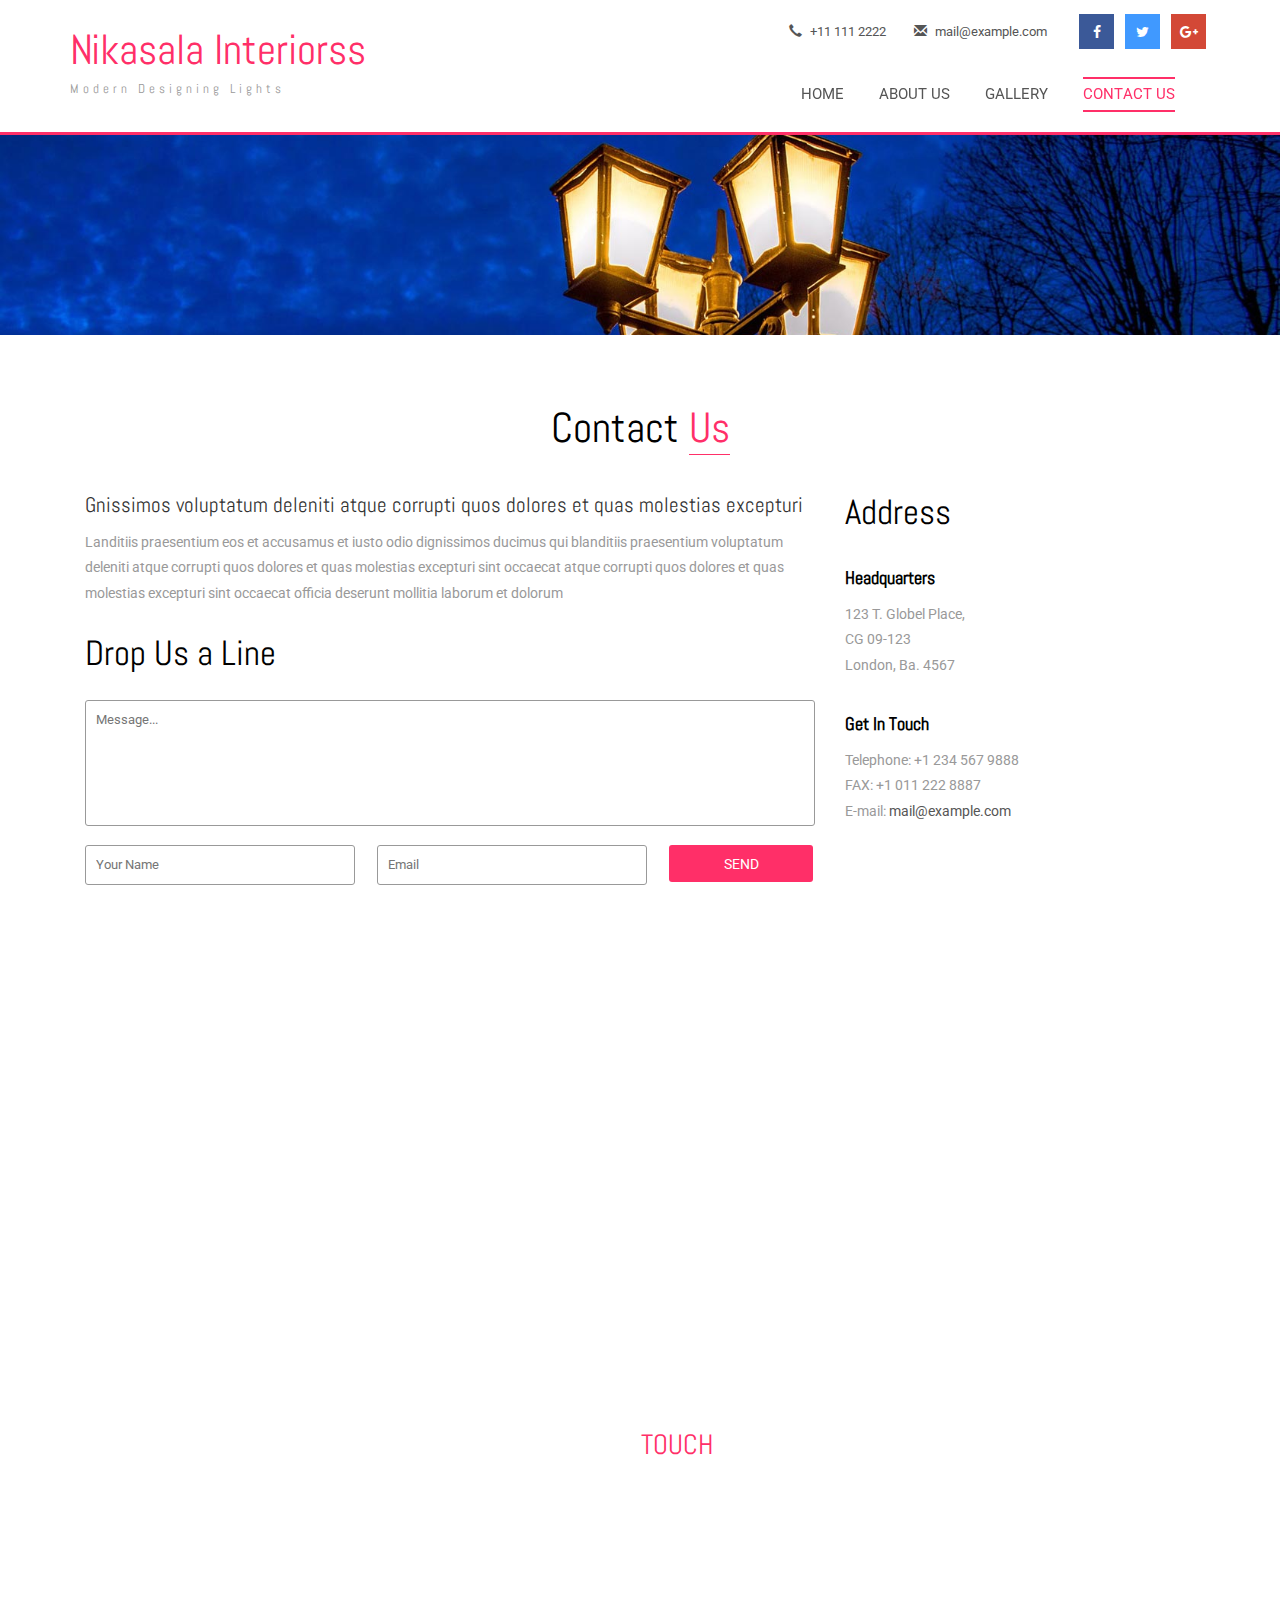
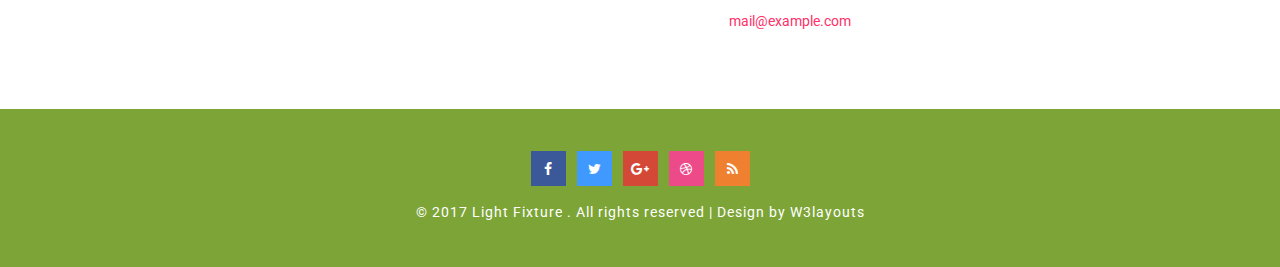
<file: contact.html>
<!DOCTYPE html>
<html lang="en">
<head>
<title>Nikasala Interiors And Costructions</title>
<!-- meta tags -->
<meta name="viewport" content="width=device-width, initial-scale=1">
<meta http-equiv="Content-Type" content="text/html; charset=utf-8" />
<meta name="keywords" content="Light Fixture Responsive web template, Bootstrap Web Templates, Flat Web Templates, Android Compatible web template, 
	SmartPhone Compatible web template, free WebDesigns for Nokia, Samsung, LG, Sony Ericsson, Motorola web design" />
<script type="application/x-javascript"> addEventListener("load", function() { setTimeout(hideURLbar, 0); }, false); function hideURLbar(){ window.scrollTo(0,1); } </script>
<!-- //meta tags -->
<!-- Custom Theme files -->
<link href="css/bootstrap.css" type="text/css" rel="stylesheet" media="all">
<link href="css/style.css" type="text/css" rel="stylesheet" media="all"> 
<link href="css/font-awesome.css" rel="stylesheet"> 
<!-- //Custom Theme files -->
<!-- js -->
<script src="js/jquery-1.11.1.min.js"></script> 
<!-- //js --> 
<!-- web fonts -->
<link href="//fonts.googleapis.com/css?family=Abel" rel="stylesheet">
<link href="//fonts.googleapis.com/css?family=Roboto:100,100i,300,300i,400,400i,500,500i,700,700i,900,900i" rel="stylesheet">
<!-- //web fonts -->
</head>
<body>
	<!-- header -->
	<div class="header">
		<nav class="navbar navbar-default">
			<div class="container">
				<div class="navbar-header navbar-left">
					<h1><a href="index.html">Nikasala Interiorss <span>Modern Designing Lights</span></a></h1>
				</div>
				<!-- navigation --> 
				<button type="button" class="navbar-toggle collapsed" data-toggle="collapse" data-target="#bs-example-navbar-collapse-1">
					<span class="sr-only">Toggle navigation</span>
					<span class="icon-bar"></span>
					<span class="icon-bar"></span>
					<span class="icon-bar"></span>
				</button>
				<div class="header-right">
					<div class="agileits-topnav">
						<ul>
							<li><span class="glyphicon glyphicon-earphone"></span> +11 111 2222</li>
							<li><a class="email-link" href="mailto:example@mail.com"> <span class="glyphicon glyphicon-envelope"></span> mail@example.com</a></li>
							<li class="social-icons"> 
								<ul>
									<li><a href="#" class="fa fa-facebook icon icon-border facebook"> </a></li>
									<li><a href="#" class="fa fa-twitter icon icon-border twitter"> </a></li>
									<li><a href="#" class="fa fa-google-plus icon icon-border googleplus"> </a></li> 
								</ul>
								<div class="clearfix"> </div> 
							</li>
						</ul>
					</div>
					<!-- Collect the nav links, forms, and other content for toggling -->
					<div class="collapse navbar-collapse navbar-right" id="bs-example-navbar-collapse-1">					
						<ul class="nav navbar-nav navbar-left">
							<li><a href="index.html" class="link link--yaku"><span>H</span><span>O</span><span>M</span><span>E</span></a></li>
							<li><a href="about.html" class="link link--yaku"><span>A</span><span>B</span><span>O</span><span>U</span><span>T</span> <span>U</span><span>S</span></a></li>
							
							<li><a href="gallery.html" class="link link--yaku"><span>G</span><span>A</span><span>L</span><span>L</span><span>E</span><span>R</span><span>Y</span></a></li>
							<li class="active"><a href="contact.html" class="link link--yaku"><span>C</span><span>O</span><span>N</span><span>T</span><span>A</span><span>C</span><span>T</span> <span>U</span><span>S</span></a></li>
						</ul>		
						<div class="clearfix"> </div>
					</div><!-- //navigation -->
				</div>
				<div class="clearfix"> </div>
			</div>	
		</nav>		
	</div>	
	<!-- //header -->
	<div class="banner about-bnr w3-agileits">
		<div class="container">
		</div>
	</div>
	<!-- contact -->
	<div class="contact">
		<div class="container">
			<h2 class="w3ls-title1">Contact <span>Us</span></h2>
			<div class="contact-agileitsinfo">
				<div class="col-md-8 contact-grids">
					<h5>Gnissimos voluptatum deleniti atque corrupti quos dolores et quas molestias excepturi</h5>
					<p>Landitiis praesentium eos et accusamus et iusto odio dignissimos ducimus qui blanditiis praesentium voluptatum deleniti atque corrupti quos dolores et quas molestias excepturi sint occaecat atque corrupti quos dolores et quas molestias excepturi sint occaecat officia deserunt mollitia laborum et dolorum </p>		
					<div class="contact-w3form">
						<h3 class="w3ls-title1">Drop Us a Line</h3>
						<form action="#" method="post"> 
							<textarea name="Message" placeholder="Message..." required=""></textarea>
							<input type="text" name="Name" placeholder="Your Name" required=""/>
							<input type="text" name="Email" placeholder="Email" required=""/>
							<input type="submit" value="SEND">
						</form>
					</div>
				</div>
				<div class="col-md-4 contact-grids">
					<div class="cnt-address">
						<h3 class="w3ls-title1">Address</h3>
						<h4>Headquarters</h4>
						<p>123 T. Globel Place,
							<span>CG 09-123</span>
							London, Ba. 4567
						</p>
						<h4>Get In Touch</h4>
						<p>Telephone: +1 234 567 9888
							<span>FAX: +1 011 222 8887</span>
							E-mail: <a href="mailto:info@example.com">mail@example.com</a>
						</p>
					</div>
				</div>
				<div class="clearfix"> </div>
			</div>
		</div>
	</div>
	<div class="w3-agilemap">
		<iframe src="https://www.google.com/maps/embed?pb=!1m18!1m12!1m3!1d158857.72810619872!2d-0.2416818539001213!3d51.528771841011256!2m3!1f0!2f0!3f0!3m2!1i1024!2i768!4f13.1!3m3!1m2!1s0x47d8a00baf21de75%3A0x52963a5addd52a99!2sLondon%2C+UK!5e0!3m2!1sen!2sin!4v1448548788199" allowfullscreen></iframe>
	</div>
	<!-- //contact -->
	<!-- footer -->
	<div class="footer">
		<div class="container">
			<h3 class="w3ltitle">GET IN <span>TOUCH</span></h3>
			<div class="footer-agileinfo">
				<div class="col-md-6 footer-left">
					<h5><a href="#">Ready to hire me?</a></h5>
					<div class="w3ls-more">
						<a href="contact.html" class="effect6">Get in touch</a>
					</div>
				</div>
				<div class="col-md-6 footer-right">
					<div class="address">
						<div class="col-xs-2 contact-grdl">
							<span class="glyphicon glyphicon-phone" aria-hidden="true"></span>
						</div>
						<div class="col-xs-10 contact-grdr">
							<p>+111 222 3333 111</p>
						</div>
						<div class="clearfix"> </div>
					</div>
					<div class="address">
						<div class="col-xs-2 contact-grdl">
							<span class="glyphicon glyphicon-send" aria-hidden="true"></span>
						</div>
						<div class="col-xs-10 contact-grdr">
							<p>345 Spruce Street, London.</p>
						</div>
						<div class="clearfix"> </div>
					</div>
					<div class="address">
						<div class="col-xs-2 contact-grdl">
							<span class="glyphicon glyphicon-envelope" aria-hidden="true"></span>
						</div>
						<div class="col-xs-10 contact-grdr">
							<p><a href="mailto:example@mail.com">mail@example.com</a></p>
						</div>
						<div class="clearfix"> </div>
					</div>
				</div>
				<div class="clearfix"> </div>
			</div>
		</div>
		<!-- copy-right -->
		<div class="copy-right">
			<div class="container">
				<div class="social-icons">
					<ul>
						<li><a href="#" class="fa fa-facebook icon icon-border facebook"> </a></li>
						<li><a href="#" class="fa fa-twitter icon icon-border twitter"> </a></li>
						<li><a href="#" class="fa fa-google-plus icon icon-border googleplus"> </a></li>
						<li><a href="#" class="fa fa-dribbble icon icon-border dribbble"> </a></li>
						<li><a href="#" class="fa fa-rss icon icon-border rss"> </a></li>
					</ul>
					<div class="clearfix"> </div>
				</div> 
				<p>© 2017 Light Fixture . All rights reserved | Design by <a href="http://w3layouts.com">W3layouts</a></p>	
			</div>
		</div>
		<!-- //copy-right -->
	</div>
	<!-- //footer --> 
	<!-- start-smooth-scrolling-->
	<script type="text/javascript" src="js/move-top.js"></script>
	<script type="text/javascript" src="js/easing.js"></script>	
	<script type="text/javascript">
			jQuery(document).ready(function($) {
				$(".scroll").click(function(event){		
					event.preventDefault();
			
			$('html,body').animate({scrollTop:$(this.hash).offset().top},1000);
				});
			});
	</script>
	<!-- //end-smooth-scrolling -->	
	<!-- smooth-scrolling-of-move-up -->
	<script type="text/javascript">
		$(document).ready(function() {
			/*
			var defaults = {
				containerID: 'toTop', // fading element id
				containerHoverID: 'toTopHover', // fading element hover id
				scrollSpeed: 1200,
				easingType: 'linear' 
			};
			*/
			
			$().UItoTop({ easingType: 'easeOutQuart' });
			
		});
	</script>
	<!-- //smooth-scrolling-of-move-up -->
	<!-- Bootstrap core JavaScript
    ================================================== -->
    <!-- Placed at the end of the document so the pages load faster -->
    <script src="js/bootstrap.js"></script>
</body>
</html>
</file>
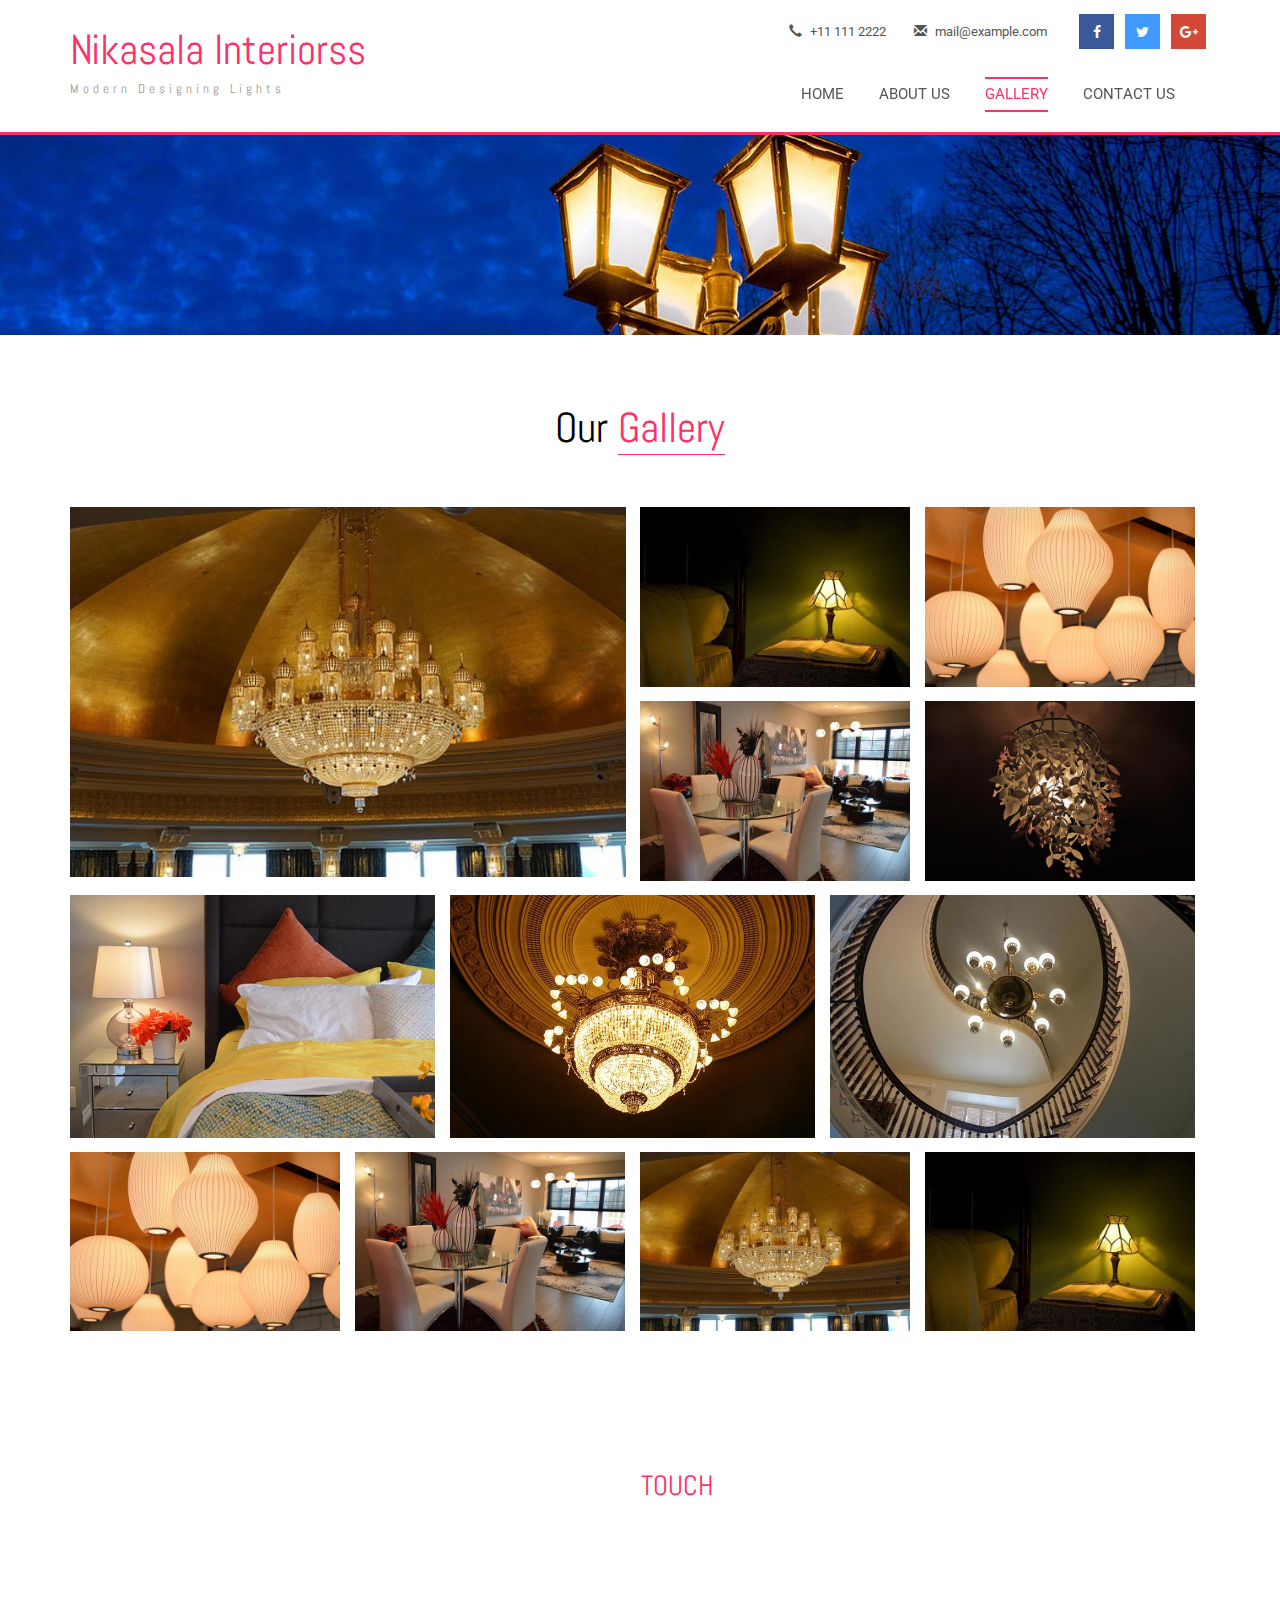
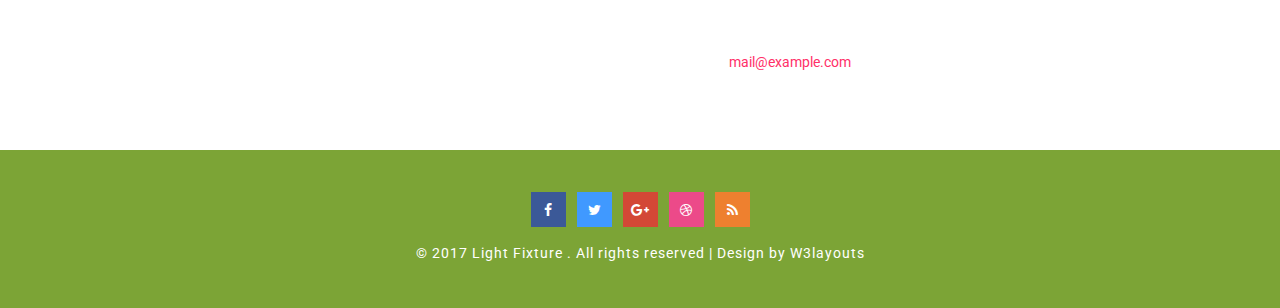
<file: gallery.html>
<!DOCTYPE html>
<html lang="en">
<head>
<title>Nikasala Interiors And Costructions</title>
<meta name="viewport" content="width=device-width, initial-scale=1">
<meta http-equiv="Content-Type" content="text/html; charset=utf-8" />
<meta name="keywords" content="Light Fixture Responsive web template, Bootstrap Web Templates, Flat Web Templates, Android Compatible web template, 
	SmartPhone Compatible web template, free WebDesigns for Nokia, Samsung, LG, Sony Ericsson, Motorola web design" />
<script type="application/x-javascript"> addEventListener("load", function() { setTimeout(hideURLbar, 0); }, false); function hideURLbar(){ window.scrollTo(0,1); } </script>
<!-- //meta tags -->
<!-- Custom Theme files -->
<link href="css/bootstrap.css" type="text/css" rel="stylesheet" media="all">
<link href="css/style.css" type="text/css" rel="stylesheet" media="all"> 
<link href="css/font-awesome.css" rel="stylesheet"> 
<link rel="stylesheet" href="css/lightbox.css">
<!-- //Custom Theme files -->
<!-- js -->
<script src="js/jquery-1.11.1.min.js"></script> 
<!-- //js --> 
<!-- web fonts -->
<link href="//fonts.googleapis.com/css?family=Abel" rel="stylesheet">
<link href="//fonts.googleapis.com/css?family=Roboto:100,100i,300,300i,400,400i,500,500i,700,700i,900,900i" rel="stylesheet">
<!-- //web fonts -->
</head>
<body>
	<!-- header -->
	<div class="header">
		<nav class="navbar navbar-default">
			<div class="container">
				<div class="navbar-header navbar-left">
					<h1><a href="index.html">Nikasala Interiorss <span>Modern Designing Lights</span></a></h1>
				</div>
				<!-- navigation --> 
				<button type="button" class="navbar-toggle collapsed" data-toggle="collapse" data-target="#bs-example-navbar-collapse-1">
					<span class="sr-only">Toggle navigation</span>
					<span class="icon-bar"></span>
					<span class="icon-bar"></span>
					<span class="icon-bar"></span>
				</button>
				<div class="header-right">
					<div class="agileits-topnav">
						<ul>
							<li><span class="glyphicon glyphicon-earphone"></span> +11 111 2222</li>
							<li><a class="email-link" href="mailto:example@mail.com"> <span class="glyphicon glyphicon-envelope"></span> mail@example.com</a></li>
							<li class="social-icons"> 
								<ul>
									<li><a href="#" class="fa fa-facebook icon icon-border facebook"> </a></li>
									<li><a href="#" class="fa fa-twitter icon icon-border twitter"> </a></li>
									<li><a href="#" class="fa fa-google-plus icon icon-border googleplus"> </a></li> 
								</ul>
								<div class="clearfix"> </div> 
							</li>
						</ul>
					</div>
					<!-- Collect the nav links, forms, and other content for toggling -->
					<div class="collapse navbar-collapse navbar-right" id="bs-example-navbar-collapse-1">					
						<ul class="nav navbar-nav navbar-left">
							<li><a href="index.html" class="link link--yaku"><span>H</span><span>O</span><span>M</span><span>E</span></a></li>
							<li><a href="about.html" class="link link--yaku"><span>A</span><span>B</span><span>O</span><span>U</span><span>T</span> <span>U</span><span>S</span></a></li>
							
							<li class="active"><a href="gallery.html" class="link link--yaku"><span>G</span><span>A</span><span>L</span><span>L</span><span>E</span><span>R</span><span>Y</span></a></li>
							<li><a href="contact.html" class="link link--yaku"><span>C</span><span>O</span><span>N</span><span>T</span><span>A</span><span>C</span><span>T</span> <span>U</span><span>S</span></a></li>
						</ul>		
						<div class="clearfix"> </div>
					</div><!-- //navigation -->
				</div>
				<div class="clearfix"> </div>
			</div>	
		</nav>		
	</div>	
	<!-- //header -->
	<div class="banner about-bnr">
		<div class="container">
		</div>
	</div>
	<!-- gallery -->
	<div class="gallery-top">
		<!-- container -->
		<div class="container">
			<h2 class="w3ls-title1">Our <span>Gallery</span></h2>
			<div class="gallery-grids-top">
				<div class="gallery-grids">
					<div class="col-md-6 gallery-grid-top">
						<div class="gallery-grid-top-img">
							<a class="example-image-link" href="images/img12.jpg" data-lightbox="example-set" data-title=""><img class="example-image" src="images/img12.jpg" alt=""/></a>
						</div>
					</div>
					<div class="col-md-6 gallery-right">
						<div class="gallery-right-grid">
							<div class="col-md-6 gallery-grid-img">
								<a class="example-image-link" href="images/img13.jpg" data-lightbox="example-set" data-title=""><img class="example-image" src="images/img13.jpg" alt=""/></a>
							</div>
							<div class="col-md-6 gallery-grid-img">
								<a class="example-image-link" href="images/img14.jpg" data-lightbox="example-set" data-title=""><img class="example-image" src="images/img14.jpg" alt=""/></a>
							</div>
							<div class="clearfix"> </div>
						</div>
						<div class="gallery-right-grid gallery-right-top-grid">
							<div class="col-md-6 gallery-grid-img">
								<a class="example-image-link" href="images/img15.jpg" data-lightbox="example-set" data-title=""><img class="example-image" src="images/img15.jpg" alt=""/></a>
							</div>
							<div class="col-md-6 gallery-grid-img">
								<a class="example-image-link" href="images/img16.jpg" data-lightbox="example-set" data-title=""><img class="example-image" src="images/img16.jpg" alt=""/></a>
							</div>
							<div class="clearfix"> </div>
						</div>
					</div>
					<div class="clearfix"> </div>
				</div>
				<div class="gallery-grids gallery-grids-middle">
					<div class="col-md-4 gallery-grid middle-gallery-grid">
						<a class="example-image-link" href="images/img17.jpg" data-lightbox="example-set" data-title=""><img class="example-image" src="images/img17.jpg" alt=""/></a>
					</div>
					<div class="col-md-4 gallery-grid middle-gallery-grid">
						<a class="example-image-link" href="images/img18.jpg" data-lightbox="example-set" data-title=""><img class="example-image" src="images/img18.jpg" alt=""/></a>
					</div>
					<div class="col-md-4 gallery-grid middle-gallery-grid">
						<a class="example-image-link" href="images/img19.jpg" data-lightbox="example-set" data-title=""><img class="example-image" src="images/img19.jpg" alt=""/></a>
					</div>
					<div class="clearfix"> </div>
				</div>
				<div class="gallery-grids">
					<div class="col-md-3 gallery-grid">
						<a class="example-image-link" href="images/img14.jpg" data-lightbox="example-set" data-title=""><img class="example-image" src="images/img14.jpg" alt=""/></a>
					</div>
					<div class="col-md-3 gallery-grid">
						<a class="example-image-link" href="images/img15.jpg" data-lightbox="example-set" data-title=""><img class="example-image" src="images/img15.jpg" alt=""/></a>
					</div>
					<div class="col-md-3 gallery-grid">
						<a class="example-image-link" href="images/img12.jpg" data-lightbox="example-set" data-title=""><img class="example-image" src="images/img12.jpg" alt=""/></a>
					</div>
					<div class="col-md-3 gallery-grid">
						<a class="example-image-link" href="images/img13.jpg" data-lightbox="example-set" data-title=""><img class="example-image" src="images/img13.jpg" alt=""/></a>
					</div>
					<div class="clearfix"> </div>
				</div>
				<script src="js/lightbox-plus-jquery.min.js"></script>
			</div>
			<div class="clearfix"> </div>
		</div>
		<!-- //container -->
	</div>
	<!-- //gallery -->
	<!-- footer -->
	<div class="footer">
		<div class="container">
			<h3 class="w3ltitle">GET IN <span>TOUCH</span></h3>
			<div class="footer-agileinfo">
				<div class="col-md-6 footer-left">
					<h5><a href="#">Ready to hire me?</a></h5>
					<div class="w3ls-more">
						<a href="contact.html" class="effect6">Get in touch</a>
					</div>
				</div>
				<div class="col-md-6 footer-right">
					<div class="address">
						<div class="col-xs-2 contact-grdl">
							<span class="glyphicon glyphicon-phone" aria-hidden="true"></span>
						</div>
						<div class="col-xs-10 contact-grdr">
							<p>+111 222 3333 111</p>
						</div>
						<div class="clearfix"> </div>
					</div>
					<div class="address">
						<div class="col-xs-2 contact-grdl">
							<span class="glyphicon glyphicon-send" aria-hidden="true"></span>
						</div>
						<div class="col-xs-10 contact-grdr">
							<p>345 Spruce Street, London.</p>
						</div>
						<div class="clearfix"> </div>
					</div>
					<div class="address">
						<div class="col-xs-2 contact-grdl">
							<span class="glyphicon glyphicon-envelope" aria-hidden="true"></span>
						</div>
						<div class="col-xs-10 contact-grdr">
							<p><a href="mailto:example@mail.com">mail@example.com</a></p>
						</div>
						<div class="clearfix"> </div>
					</div>
				</div>
				<div class="clearfix"> </div>
			</div>
		</div>
		<!-- copy-right -->
		<div class="copy-right">
			<div class="container">
				<div class="social-icons">
					<ul>
						<li><a href="#" class="fa fa-facebook icon icon-border facebook"> </a></li>
						<li><a href="#" class="fa fa-twitter icon icon-border twitter"> </a></li>
						<li><a href="#" class="fa fa-google-plus icon icon-border googleplus"> </a></li>
						<li><a href="#" class="fa fa-dribbble icon icon-border dribbble"> </a></li>
						<li><a href="#" class="fa fa-rss icon icon-border rss"> </a></li>
					</ul>
					<div class="clearfix"> </div>
				</div> 
				<p>© 2017 Light Fixture . All rights reserved | Design by <a href="http://w3layouts.com">W3layouts</a></p>	
			</div>
		</div>
		<!-- //copy-right -->
	</div>
	<!-- //footer --> 
	<!-- start-smooth-scrolling-->
	<script type="text/javascript" src="js/move-top.js"></script>
	<script type="text/javascript" src="js/easing.js"></script>	
	<script type="text/javascript">
			jQuery(document).ready(function($) {
				$(".scroll").click(function(event){		
					event.preventDefault();
			
			$('html,body').animate({scrollTop:$(this.hash).offset().top},1000);
				});
			});
	</script>
	<!-- //end-smooth-scrolling -->	
	<!-- smooth-scrolling-of-move-up -->
	<script type="text/javascript">
		$(document).ready(function() {
			/*
			var defaults = {
				containerID: 'toTop', // fading element id
				containerHoverID: 'toTopHover', // fading element hover id
				scrollSpeed: 1200,
				easingType: 'linear' 
			};
			*/
			
			$().UItoTop({ easingType: 'easeOutQuart' });
			
		});
	</script>
	<!-- //smooth-scrolling-of-move-up -->
	<!-- Bootstrap core JavaScript
    ================================================== -->
    <!-- Placed at the end of the document so the pages load faster -->
    <script src="js/bootstrap.js"></script>
</body>
</html>
</file>
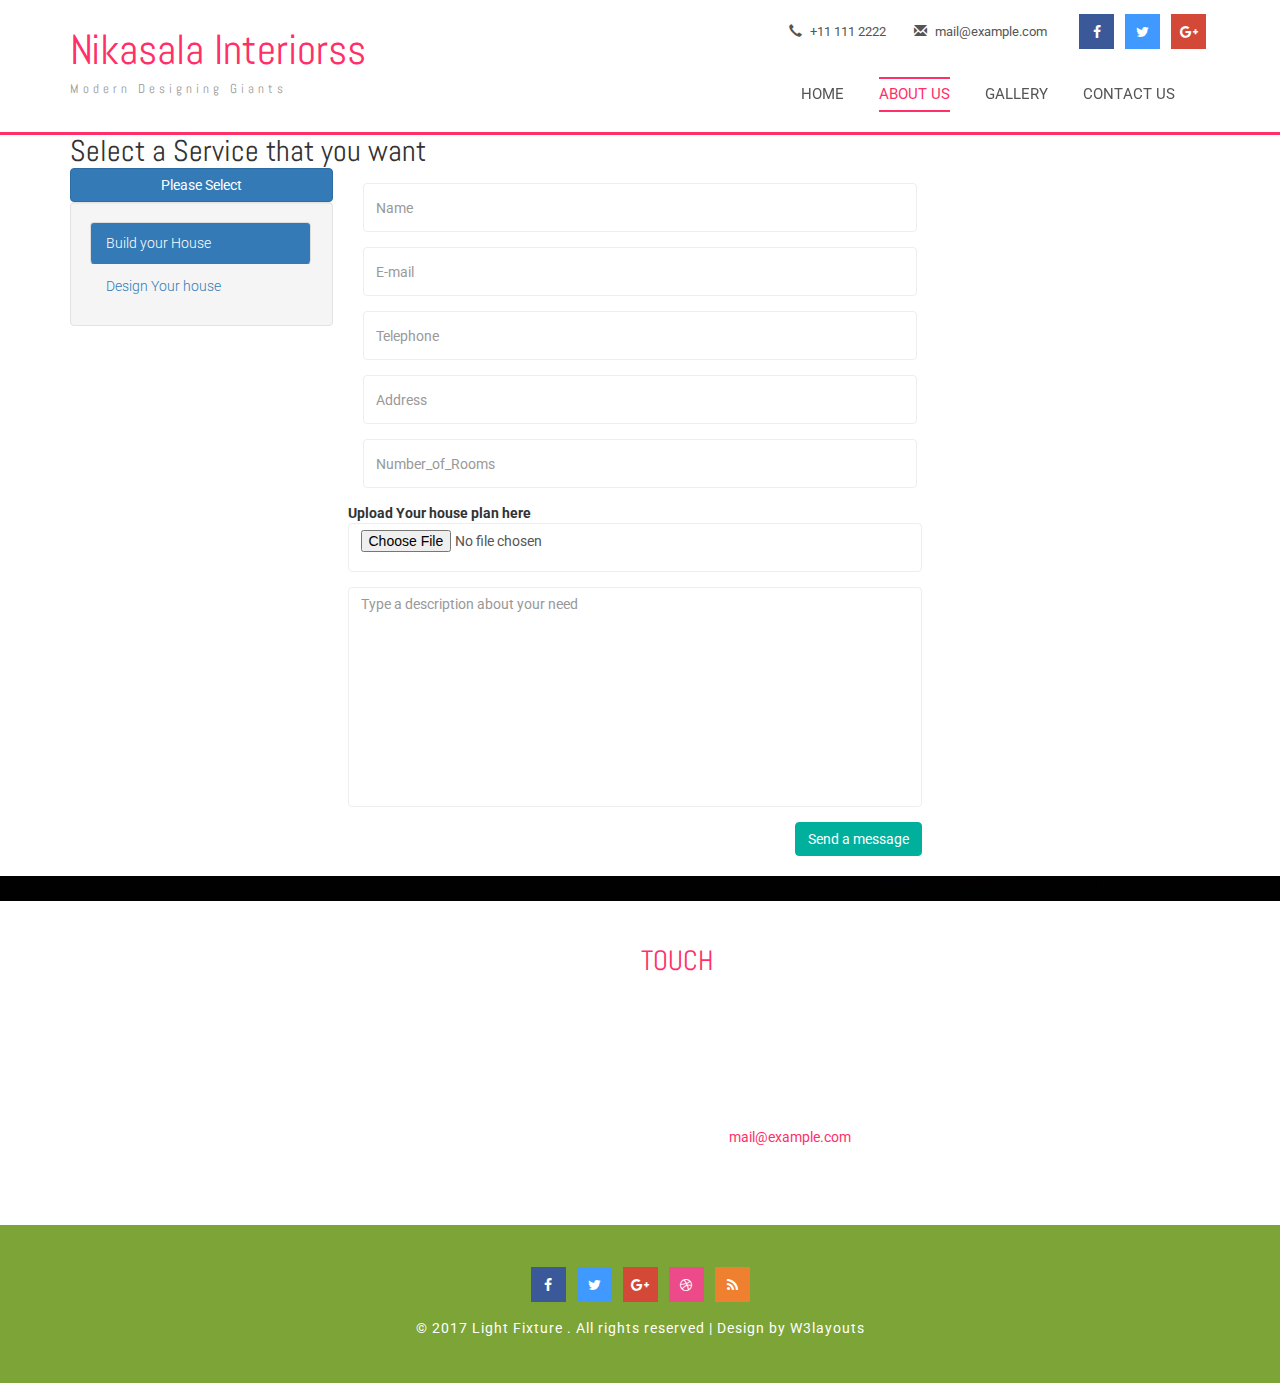
<file: order.html>
<!DOCTYPE html>
<html lang="en">
<head>
<title>Nikasala Interiors And Costructions</title>
<meta name="viewport" content="width=device-width, initial-scale=1">
<meta http-equiv="Content-Type" content="text/html; charset=utf-8" />
<meta name="keywords" content="Light Fixture Responsive web template, Bootstrap Web Templates, Flat Web Templates, Android Compatible web template, 
	SmartPhone Compatible web template, free WebDesigns for Nokia, Samsung, LG, Sony Ericsson, Motorola web design" />
<script type="application/x-javascript"> addEventListener("load", function() { setTimeout(hideURLbar, 0); }, false); function hideURLbar(){ window.scrollTo(0,1); } </script>
<!-- //meta tags -->
<!-- Custom Theme files -->
<link href="css/bootstrap.css" type="text/css" rel="stylesheet" media="all">
<link href="css/style.css" type="text/css" rel="stylesheet" media="all">
<link rel="stylesheet" href="css/flexslider.css" type="text/css" media="screen" />
<link href="css/font-awesome.css" rel="stylesheet"> 
<!-- //Custom Theme files -->
<!-- js -->
<script src="js/jquery-1.11.1.min.js"></script> 
<!-- //js --> 
<!-- web fonts -->
<link href="//fonts.googleapis.com/css?family=Abel" rel="stylesheet">
<link href="//fonts.googleapis.com/css?family=Roboto:100,100i,300,300i,400,400i,500,500i,700,700i,900,900i" rel="stylesheet">
<!-- //web fonts -->
</head>
<body>
	<!-- header -->
	<div class="header">
		<nav class="navbar navbar-default">
			<div class="container">
				<div class="navbar-header navbar-left">
					<h1><a href="index.html">Nikasala Interiorss <span>Modern Designing Giants</span></a></h1>
				</div>
				<!-- navigation --> 
				<button type="button" class="navbar-toggle collapsed" data-toggle="collapse" data-target="#bs-example-navbar-collapse-1">
					<span class="sr-only">Toggle navigation</span>
					<span class="icon-bar"></span>
					<span class="icon-bar"></span>
					<span class="icon-bar"></span>
				</button>
				<div class="header-right">
					<div class="agileits-topnav">
						<ul>
							<li><span class="glyphicon glyphicon-earphone"></span> +11 111 2222</li>
							<li><a class="email-link" href="mailto:example@mail.com"> <span class="glyphicon glyphicon-envelope"></span> mail@example.com</a></li>
							<li class="social-icons"> 
								<ul>
									<li><a href="#" class="fa fa-facebook icon icon-border facebook"> </a></li>
									<li><a href="#" class="fa fa-twitter icon icon-border twitter"> </a></li>
									<li><a href="#" class="fa fa-google-plus icon icon-border googleplus"> </a></li> 
								</ul>
								<div class="clearfix"> </div> 
							</li>
						</ul>
					</div>
					<!-- Collect the nav links, forms, and other content for toggling -->
					<div class="collapse navbar-collapse navbar-right" id="bs-example-navbar-collapse-1">					
						<ul class="nav navbar-nav navbar-left">
							<li><a href="index.html" class="link link--yaku"><span>H</span><span>O</span><span>M</span><span>E</span></a></li>
							<li class="active"><a href="about.html"><span>A</span><span>B</span><span>O</span><span>U</span><span>T</span> <span>U</span><span>S</span></a></li>
							
							<li><a href="gallery.html" class="link link--yaku"><span>G</span><span>A</span><span>L</span><span>L</span><span>E</span><span>R</span><span>Y</span></a></li>
							<li><a href="contact.html" class="link link--yaku"><span>C</span><span>O</span><span>N</span><span>T</span><span>A</span><span>C</span><span>T</span> <span>U</span><span>S</span></a></li>
						</ul>		
						<div class="clearfix"> </div>
					</div><!-- //navigation -->
				</div>
				<div class="clearfix"> </div>
			</div>	
		</nav>		
	</div>	



<!-- ///////////////////////////////////// -->


	<div class="container">
    <h2>Select a Service that you want</h2>
    
   








<div class="row">
         <div class="col-sm-3">
            <a href="#" class="nav-tabs-dropdown btn btn-block btn-primary">Please Select</a>
            <ul id="nav-tabs-wrapper" class="nav nav-tabs nav-pills nav-stacked well">
              <li class="active"><a href="#vtab1" data-toggle="tab">Build your House</a></li>
              <li><a href="#vtab2" data-toggle="tab">Design Your house</a></li>
             
            </ul>
        </div>
        <div class="col-sm-9" style="padding-bottom: 20px;">
            <div class="tab-content">
                <div role="tabpanel" class="tab-pane fade in active" id="vtab1">
                    <form role="form" id="contact-form" class="contact-form" action="house.php" method="post" enctype="multipart/form-data">
                    <div class="row">
                		<div class="col-md-8">
                  		<div class="form-group">
                            <input type="text" class="form-control" name="name" autocomplete="off"  placeholder="Name">
                  		</div>
                  	</div>
                    <div class="col-md-8">
                  		<div class="form-group">
                            <input type="email" class="form-control" name="email" autocomplete="off"  placeholder="E-mail">
                  		</div>
                  	</div>
                  	<div class="col-md-8">
                  		<div class="form-group">
                            <input type="text" class="form-control" name="telephone" autocomplete="off" placeholder="Telephone">
                  		</div>
                  	</div>
                  	<div class="col-md-8">
                  		<div class="form-group">
                            <input type="text" class="form-control" name="address" autocomplete="off" placeholder="Address">
                  		</div>
                  	</div>
                  	<div class="col-md-8">
                  		<div class="form-group">
                            <input type="number" class="form-control" name="rooms" autocomplete="off"  placeholder="Number_of_Rooms">
                  		</div>
                  	</div>

                  	
                  	<div class="row">

                  		<div class="col-md-8">
                  		<div class="form-group">
                  			<label>Upload Your house plan here</label>
                            <input type="file" class="form-control" placeholder="choose a file" name="pic">
                  		</div>
                  	</div>

                  	</div>
                  	<div class="row">
                  		<div class="col-md-8">
                  		<div class="form-group">
                            <textarea class="form-control textarea" rows="3" name="description" placeholder="Type a description about your need"></textarea>
                  		</div>
                  	</div>
                    </div>
                    <div class="row">
                    <div class="col-md-8">
                 		 <button type="submit" class="btn main-btn pull-right">Send a message</button>
                  	</div>
                  </div>
                </form></div>
                </div>
                <div role="tabpanel" class="tab-pane fade" id="vtab2">
                  <form role="form" id="contact-form" class="contact-form" action="design.php" method="post" enctype="multipart/form-data">
                    <div class="row">
                		<div class="col-md-8">
                  		<div class="form-group">
                            <input type="text" class="form-control" name="name" autocomplete="off"  placeholder="Name">
                  		</div>
                  	</div>
                    <div class="col-md-8">
                  		<div class="form-group">
                            <input type="email" class="form-control" name="email" autocomplete="off"  placeholder="E-mail">
                  		</div>
                  	</div>
                  	<div class="col-md-8">
                  		<div class="form-group">
                            <input type="text" class="form-control" name="telephone" autocomplete="off" placeholder="Telephone">
                  		</div>
                  	</div>
                  	<div class="col-md-8">
                  		<div class="form-group">
                            <input type="text" class="form-control" name="address" autocomplete="off" placeholder="Address">
                  		</div>
                  	</div>
                  	
                  	<div class="row">
                  		<div class="col-md-8">
                  		<div class="form-group">
                  			<label>Upload Your house Design here</label>
                            <input type="file" class="form-control" placeholder="choose a file" name="pic">
                  		</div>
                  	</div>

                  	</div>
                  	<div class="row">
                  		<div class="col-md-8">
                  		<div class="form-group">
                            <textarea class="form-control textarea" rows="3" name="description" placeholder="Type a description about your need"></textarea>
                  		</div>
                  	</div>
                    </div>
                    <div class="row">
                    <div class="col-md-8">
                 		 <button type="submit" class="btn main-btn pull-right">Send a message</button>
                  	</div>
                  </div>
                </form>
                </div>
                
            </div>
        </div>
    </div>
</form></div></div></div></div></div>




















            
            















	


	<!-- //about-services -->
	<!-- footer -->
	<div class="footer">
		<div class="container">
			<h3 class="w3ltitle">GET IN <span>TOUCH</span></h3>
			<div class="footer-agileinfo">
				<div class="col-md-6 footer-left">
					<h5><a href="#">Ready to hire me?</a></h5>
					<div class="w3ls-more">
						<a href="contact.html" class="effect6">Get in touch</a>
					</div>
				</div>
				<div class="col-md-6 footer-right">
					<div class="address w3-agileits">
						<div class="col-xs-2 contact-grdl">
							<span class="glyphicon glyphicon-phone" aria-hidden="true"></span>
						</div>
						<div class="col-xs-10 contact-grdr">
							<p>+111 222 3333 111</p>
						</div>
						<div class="clearfix"> </div>
					</div>
					<div class="address w3-agileits">
						<div class="col-xs-2 contact-grdl">
							<span class="glyphicon glyphicon-send" aria-hidden="true"></span>
						</div>
						<div class="col-xs-10 contact-grdr">
							<p>345 Spruce Street, London.</p>
						</div>
						<div class="clearfix"> </div>
					</div>
					<div class="address w3-agileits">
						<div class="col-xs-2 contact-grdl">
							<span class="glyphicon glyphicon-envelope" aria-hidden="true"></span>
						</div>
						<div class="col-xs-10 contact-grdr">
							<p><a href="mailto:example@mail.com">mail@example.com</a></p>
						</div>
						<div class="clearfix"> </div>
					</div>
				</div>
				<div class="clearfix"> </div>
			</div>
		</div>
		<!-- copy-right -->
		<div class="copy-right">
			<div class="container">
				<div class="social-icons">
					<ul>
						<li><a href="#" class="fa fa-facebook icon icon-border facebook"> </a></li>
						<li><a href="#" class="fa fa-twitter icon icon-border twitter"> </a></li>
						<li><a href="#" class="fa fa-google-plus icon icon-border googleplus"> </a></li>
						<li><a href="#" class="fa fa-dribbble icon icon-border dribbble"> </a></li>
						<li><a href="#" class="fa fa-rss icon icon-border rss"> </a></li>
					</ul>
					<div class="clearfix"> </div>
				</div> 
				<p>© 2017 Light Fixture . All rights reserved | Design by <a href="http://w3layouts.com">W3layouts</a></p>	
			</div>
		</div>
		<!-- //copy-right -->
	</div>
	<!-- //footer --> 
	<!-- start-smooth-scrolling-->
	<script type="text/javascript" src="js/move-top.js"></script>
	<script type="text/javascript" src="js/easing.js"></script>	
	<script type="text/javascript">
			jQuery(document).ready(function($) {
				$(".scroll").click(function(event){		
					event.preventDefault();
			
			$('html,body').animate({scrollTop:$(this.hash).offset().top},1000);
				});
			});
	</script>
	<!-- //end-smooth-scrolling -->	
	<!-- smooth-scrolling-of-move-up -->
	<script type="text/javascript">
		$(document).ready(function() {
			/*
			var defaults = {
				containerID: 'toTop', // fading element id
				containerHoverID: 'toTopHover', // fading element hover id
				scrollSpeed: 1200,
				easingType: 'linear' 
			};
			*/
			
			$().UItoTop({ easingType: 'easeOutQuart' });
			
		});
	</script>
	<!-- //smooth-scrolling-of-move-up -->
	<!-- Bootstrap core JavaScript
    ================================================== -->
    <!-- Placed at the end of the document so the pages load faster -->
    <script src="js/bootstrap.js"></script>
    <style type="text/css">
	.contact-form{ margin-top:15px;}
.contact-form .textarea{ min-height:220px; resize:none;}
.form-control{ box-shadow:none; border-color:#eee; height:49px;}
.form-control:focus{ box-shadow:none; border-color:#00b09c;}
.form-control-feedback{ line-height:50px;}
.main-btn{ background:#00b09c; border-color:#00b09c; color:#fff;}
.main-btn:hover{ background:#00a491;color:#fff;}
.form-control-feedback {
line-height: 50px;
top: 0px;
}
</body>
</html>
</file>
<file: css/style.css>
/*--
Author: W3layouts
Author URL: http://w3layouts.com
License: Creative Commons Attribution 3.0 Unported
License URL: http://creativecommons.org/licenses/by/3.0/
--*/

    .modal-dialog {
      width: 100%;
      height: 100%;
      padding: 0;
      margin:0;
}
.modal-content {    
      height: 100%;
      border-radius: 0;
      color:white;
      overflow:hidden;
}
 .close
    {
      color:white ! important;
      opacity:1.0;
    } 
 #first-child
    {
      top:0;
      left:0;
      background-color: yellowgreen;
    }
    #second-child
    {
      top:0;
      left:50%;
      background-color: #E6537D;
      color:black;
    }
    #third-child
    {
      top:50%;
      left:0;
      background-color: crimson;
    }
    #fourth-child
    {
      top:50%;
      left:50%;
      background-color: lightseagreen;
      color:black;
    }
    .big-box
    {
      position: absolute;
      width: 50%;
      height: 50%;
      color:white;
    }
    .big-box h2
    {
      text-align: center;
      margin-top: 20%;
      padding: 20px;
      width: 100%;
      font-size: 1.8em;
      letter-spacing: 2px;
      font-weight: 700;
      text-transform: uppercase;
    cursor:pointer;
    }
  
    @media screen and (max-width: 46.5em) 
    {
      .big-box h2
      {
        font-size:16px;
        padding-left:0px;
        
      }
    }

    @media screen and (max-width: 20.5em) 
    {
      .big-box h2
      {
        font-size:12px;
        padding-left:0px;
        margin-top:30%;
        }
    }
    .modal-dialog {
      width: 100%;
      height: 100%;
      padding: 0;
      margin:0;
    }
    .modal-content {
      
      height: 100%;
      border-radius: 0;
      color:white;
      overflow:auto;
    }
    .modal-title
    {
      font-size: 3em;
      font-weight: 300;
      margin: 0 0 20px 0;
    }
    .modal-content-one
    {
      background-color:yellowgreen;
    }
    .modal-content-two
    {
      background-color:#E6537D;
    }
    .modal-content-three
    {
      background-color:crimson;
    }
    .modal-content-four
    {
      background-color:lightseagreen;
    }


@font-face {
    font-weight: normal;
    font-style: normal;
    font-family: 'feathericons';
    src:url('../fonts/feathericons/feathericons.eot?-8is7zf');
    src:url('../fonts/feathericons/feathericons.eot?#iefix-8is7zf') format('embedded-opentype'),
        url('../fonts/feathericons/feathericons.woff?-8is7zf') format('woff'),
        url('../fonts/feathericons/feathericons.ttf?-8is7zf') format('truetype'),
        url('../fonts/feathericons/feathericons.svg?-8is7zf#feathericons') format('svg');
}

.grid {
    position: relative;
    margin: 0 auto;
    padding: 1em 0 4em;
    max-width: 1000px;
    list-style: none;
    text-align: center;
}

/* Common style */
.grid figure {
    position: relative;
    float: left;
    overflow: hidden;
    margin: 10px 1%;
    min-width: 320px;
    max-width: 480px;
    max-height: 360px;
    width: 48%;
    background: #3085a3;
    text-align: center;
    cursor: pointer;
}

.grid figure img {
    position: relative;
    display: block;
    min-height: 100%;
    max-width: 100%;
    opacity: 0.8;
}

.grid figure figcaption {
    padding: 2em;
    color: #fff;
    text-transform: uppercase;
    font-size: 1.25em;
    -webkit-backface-visibility: hidden;
    backface-visibility: hidden;
}

.grid figure figcaption::before,
.grid figure figcaption::after {
    pointer-events: none;
}

.grid figure figcaption,
.grid figure figcaption > a {
    position: absolute;
    top: 0;
    left: 0;
    width: 100%;
    height: 100%;
}

/* Anchor will cover the whole item by default */
/* For some effects it will show as a button */
.grid figure figcaption > a {
    z-index: 1000;
    text-indent: 200%;
    white-space: nowrap;
    font-size: 0;
    opacity: 0;
}

.grid figure h2 {
    word-spacing: -0.15em;
    font-weight: 300;
}

.grid figure h2 span {
    font-weight: 800;
}

.grid figure h2,
.grid figure p {
    margin: 0;
}

.grid figure p {
    letter-spacing: 1px;
    font-size: 68.5%;
}

/* Individual effects */

/*---------------*/
/***** Lily *****/
/*---------------*/

figure.effect-lily img {
    max-width: none;
    width: -webkit-calc(100% + 50px);
    width: calc(100% + 50px);
    opacity: 0.7;
    -webkit-transition: opacity 0.35s, -webkit-transform 0.35s;
    transition: opacity 0.35s, transform 0.35s;
    -webkit-transform: translate3d(-40px,0, 0);
    transform: translate3d(-40px,0,0);
}

figure.effect-lily figcaption {
    text-align: left;
}

figure.effect-lily figcaption > div {
    position: absolute;
    bottom: 0;
    left: 0;
    padding: 2em;
    width: 100%;
    height: 50%;
}

figure.effect-lily h2,
figure.effect-lily p {
    -webkit-transform: translate3d(0,40px,0);
    transform: translate3d(0,40px,0);
}

figure.effect-lily h2 {
    -webkit-transition: -webkit-transform 0.35s;
    transition: transform 0.35s;
}

figure.effect-lily p {
    color: rgba(255,255,255,0.8);
    opacity: 0;
    -webkit-transition: opacity 0.2s, -webkit-transform 0.35s;
    transition: opacity 0.2s, transform 0.35s;
}

figure.effect-lily:hover img,
figure.effect-lily:hover p {
    opacity: 1;
}

figure.effect-lily:hover img,
figure.effect-lily:hover h2,
figure.effect-lily:hover p {
    -webkit-transform: translate3d(0,0,0);
    transform: translate3d(0,0,0);
}

figure.effect-lily:hover p {
    -webkit-transition-delay: 0.05s;
    transition-delay: 0.05s;
    -webkit-transition-duration: 0.35s;
    transition-duration: 0.35s;
}

/*---------------*/
/***** Sadie *****/
/*---------------*/

figure.effect-sadie figcaption::before {
    position: absolute;
    top: 0;
    left: 0;
    width: 100%;
    height: 100%;
    background: -webkit-linear-gradient(top, rgba(72,76,97,0) 0%, rgba(72,76,97,0.8) 75%);
    background: linear-gradient(to bottom, rgba(72,76,97,0) 0%, rgba(72,76,97,0.8) 75%);
    content: '';
    opacity: 0;
    -webkit-transform: translate3d(0,50%,0);
    transform: translate3d(0,50%,0);
}

figure.effect-sadie h2 {
    position: absolute;
    top: 50%;
    left: 0;
    width: 100%;
    color: #484c61;
    -webkit-transition: -webkit-transform 0.35s, color 0.35s;
    transition: transform 0.35s, color 0.35s;
    -webkit-transform: translate3d(0,-50%,0);
    transform: translate3d(0,-50%,0);
}

figure.effect-sadie figcaption::before,
figure.effect-sadie p {
    -webkit-transition: opacity 0.35s, -webkit-transform 0.35s;
    transition: opacity 0.35s, transform 0.35s;
}

figure.effect-sadie p {
    position: absolute;
    bottom: 0;
    left: 0;
    padding: 2em;
    width: 100%;
    opacity: 0;
    -webkit-transform: translate3d(0,10px,0);
    transform: translate3d(0,10px,0);
}

figure.effect-sadie:hover h2 {
    color: #fff;
    -webkit-transform: translate3d(0,-50%,0) translate3d(0,-40px,0);
    transform: translate3d(0,-50%,0) translate3d(0,-40px,0);
}

figure.effect-sadie:hover figcaption::before ,
figure.effect-sadie:hover p {
    opacity: 1;
    -webkit-transform: translate3d(0,0,0);
    transform: translate3d(0,0,0);
}

/*---------------*/
/***** Roxy *****/
/*---------------*/

figure.effect-roxy {
    background: -webkit-linear-gradient(45deg, #ff89e9 0%, #05abe0 100%);
    background: linear-gradient(45deg, #ff89e9 0%,#05abe0 100%);
}

figure.effect-roxy img {
    max-width: none;
    width: -webkit-calc(100% + 60px);
    width: calc(100% + 60px);
    -webkit-transition: opacity 0.35s, -webkit-transform 0.35s;
    transition: opacity 0.35s, transform 0.35s;
    -webkit-transform: translate3d(-50px,0,0);
    transform: translate3d(-50px,0,0);
}

figure.effect-roxy figcaption::before {
    position: absolute;
    top: 30px;
    right: 30px;
    bottom: 30px;
    left: 30px;
    border: 1px solid #fff;
    content: '';
    opacity: 0;
    -webkit-transition: opacity 0.35s, -webkit-transform 0.35s;
    transition: opacity 0.35s, transform 0.35s;
    -webkit-transform: translate3d(-20px,0,0);
    transform: translate3d(-20px,0,0);
}

figure.effect-roxy figcaption {
    padding: 3em;
    text-align: left;
}

figure.effect-roxy h2 {
    padding: 30% 0 10px 0;
}

figure.effect-roxy p {
    opacity: 0;
    -webkit-transition: opacity 0.35s, -webkit-transform 0.35s;
    transition: opacity 0.35s, transform 0.35s;
    -webkit-transform: translate3d(-10px,0,0);
    transform: translate3d(-10px,0,0);
}

figure.effect-roxy:hover img {
    opacity: 0.7;
    -webkit-transform: translate3d(0,0,0);
    transform: translate3d(0,0,0);
}

figure.effect-roxy:hover figcaption::before,
figure.effect-roxy:hover p {
    opacity: 1;
    -webkit-transform: translate3d(0,0,0);
    transform: translate3d(0,0,0);
}

/*---------------*/
/***** Bubba *****/
/*---------------*/

figure.effect-bubba {
    background: #9e5406;
}

figure.effect-bubba img {
    opacity: 0.7;
    -webkit-transition: opacity 0.35s;
    transition: opacity 0.35s;
}

figure.effect-bubba:hover img {
    opacity: 0.4;
}

figure.effect-bubba figcaption::before,
figure.effect-bubba figcaption::after {
    position: absolute;
    top: 30px;
    right: 30px;
    bottom: 30px;
    left: 30px;
    content: '';
    opacity: 0;
    -webkit-transition: opacity 0.35s, -webkit-transform 0.35s;
    transition: opacity 0.35s, transform 0.35s;
}

figure.effect-bubba figcaption::before {
    border-top: 1px solid #fff;
    border-bottom: 1px solid #fff;
    -webkit-transform: scale(0,1);
    transform: scale(0,1);
}

figure.effect-bubba figcaption::after {
    border-right: 1px solid #fff;
    border-left: 1px solid #fff;
    -webkit-transform: scale(1,0);
    transform: scale(1,0);
}

figure.effect-bubba h2 {
    padding-top: 30%;
    -webkit-transition: -webkit-transform 0.35s;
    transition: transform 0.35s;
    -webkit-transform: translate3d(0,-20px,0);
    transform: translate3d(0,-20px,0);
}

figure.effect-bubba p {
    padding: 20px 2.5em;
    opacity: 0;
    -webkit-transition: opacity 0.35s, -webkit-transform 0.35s;
    transition: opacity 0.35s, transform 0.35s;
    -webkit-transform: translate3d(0,20px,0);
    transform: translate3d(0,20px,0);
}

figure.effect-bubba:hover figcaption::before,
figure.effect-bubba:hover figcaption::after {
    opacity: 1;
    -webkit-transform: scale(1);
    transform: scale(1);
}

figure.effect-bubba:hover h2,
figure.effect-bubba:hover p {
    opacity: 1;
    -webkit-transform: translate3d(0,0,0);
    transform: translate3d(0,0,0);
}

/*---------------*/
/***** Romeo *****/
/*---------------*/

figure.effect-romeo {
    -webkit-perspective: 1000px;
    perspective: 1000px;
}

figure.effect-romeo img {
    -webkit-transition: opacity 0.35s, -webkit-transform 0.35s;
    transition: opacity 0.35s, transform 0.35s;
    -webkit-transform: translate3d(0,0,300px);
    transform: translate3d(0,0,300px);
}

figure.effect-romeo:hover img {
    opacity: 0.6;
    -webkit-transform: translate3d(0,0,0);
    transform: translate3d(0,0,0);
}

figure.effect-romeo figcaption::before,
figure.effect-romeo figcaption::after {
    position: absolute;
    top: 50%;
    left: 50%;
    width: 80%;
    height: 1px;
    background: #fff;
    content: '';
    -webkit-transition: opacity 0.35s, -webkit-transform 0.35s;
    transition: opacity 0.35s, transform 0.35s;
    -webkit-transform: translate3d(-50%,-50%,0);
    transform: translate3d(-50%,-50%,0);
}

figure.effect-romeo:hover figcaption::before {
    opacity: 0.5;
    -webkit-transform: translate3d(-50%,-50%,0) rotate(45deg);
    transform: translate3d(-50%,-50%,0) rotate(45deg);
}

figure.effect-romeo:hover figcaption::after {
    opacity: 0.5;
    -webkit-transform: translate3d(-50%,-50%,0) rotate(-45deg);
    transform: translate3d(-50%,-50%,0) rotate(-45deg);
}

figure.effect-romeo h2,
figure.effect-romeo p {
    position: absolute;
    top: 50%;
    left: 0;
    width: 100%;
    -webkit-transition: -webkit-transform 0.35s;
    transition: transform 0.35s;
}

figure.effect-romeo h2 {
    -webkit-transform: translate3d(0,-50%,0) translate3d(0,-150%,0);
    transform: translate3d(0,-50%,0) translate3d(0,-150%,0);
}

figure.effect-romeo p {
    padding: 0.25em 2em;
    -webkit-transform: translate3d(0,-50%,0) translate3d(0,150%,0);
    transform: translate3d(0,-50%,0) translate3d(0,150%,0);
}

figure.effect-romeo:hover h2 {
    -webkit-transform: translate3d(0,-50%,0) translate3d(0,-100%,0);
    transform: translate3d(0,-50%,0) translate3d(0,-100%,0);
}

figure.effect-romeo:hover p {
    -webkit-transform: translate3d(0,-50%,0) translate3d(0,100%,0);
    transform: translate3d(0,-50%,0) translate3d(0,100%,0);
}

/*---------------*/
/***** Layla *****/
/*---------------*/

figure.effect-layla {
    background: #18a367;
}

figure.effect-layla img {
    height: 390px;
}

figure.effect-layla figcaption {
    padding: 3em;
}

figure.effect-layla figcaption::before,
figure.effect-layla figcaption::after {
    position: absolute;
    content: '';
    opacity: 0;
}

figure.effect-layla figcaption::before {
    top: 50px;
    right: 30px;
    bottom: 50px;
    left: 30px;
    border-top: 1px solid #fff;
    border-bottom: 1px solid #fff;
    -webkit-transform: scale(0,1);
    transform: scale(0,1);
    -webkit-transform-origin: 0 0;
    transform-origin: 0 0;
}

figure.effect-layla figcaption::after {
    top: 30px;
    right: 50px;
    bottom: 30px;
    left: 50px;
    border-right: 1px solid #fff;
    border-left: 1px solid #fff;
    -webkit-transform: scale(1,0);
    transform: scale(1,0);
    -webkit-transform-origin: 100% 0;
    transform-origin: 100% 0;
}

figure.effect-layla h2 {
    padding-top: 26%;
    -webkit-transition: -webkit-transform 0.35s;
    transition: transform 0.35s;
}

figure.effect-layla p {
    padding: 0.5em 2em;
    text-transform: none;
    opacity: 0;
    -webkit-transform: translate3d(0,-10px,0);
    transform: translate3d(0,-10px,0);
}

figure.effect-layla img,
figure.effect-layla h2 {
    -webkit-transform: translate3d(0,-30px,0);
    transform: translate3d(0,-30px,0);
}

figure.effect-layla img,
figure.effect-layla figcaption::before,
figure.effect-layla figcaption::after,
figure.effect-layla p {
    -webkit-transition: opacity 0.35s, -webkit-transform 0.35s;
    transition: opacity 0.35s, transform 0.35s;
}

figure.effect-layla:hover img {
    opacity: 0.7;
    -webkit-transform: translate3d(0,0,0);
    transform: translate3d(0,0,0);
}

figure.effect-layla:hover figcaption::before,
figure.effect-layla:hover figcaption::after {
    opacity: 1;
    -webkit-transform: scale(1);
    transform: scale(1);
}

figure.effect-layla:hover h2,
figure.effect-layla:hover p {
    opacity: 1;
    -webkit-transform: translate3d(0,0,0);
    transform: translate3d(0,0,0);
}

figure.effect-layla:hover figcaption::after,
figure.effect-layla:hover h2,
figure.effect-layla:hover p,
figure.effect-layla:hover img {
    -webkit-transition-delay: 0.15s;
    transition-delay: 0.15s;
}

/*---------------*/
/***** Honey *****/
/*---------------*/

figure.effect-honey {
    background: #4a3753;
}

figure.effect-honey img {
    opacity: 0.9;
    -webkit-transition: opacity 0.35s;
    transition: opacity 0.35s;
}

figure.effect-honey:hover img {
    opacity: 0.5;
}

figure.effect-honey figcaption::before {
    position: absolute;
    bottom: 0;
    left: 0;
    width: 100%;
    height: 10px;
    background: #fff;
    content: '';
    -webkit-transform: translate3d(0,10px,0);
    transform: translate3d(0,10px,0);
}

figure.effect-honey h2 {
    position: absolute;
    bottom: 0;
    left: 0;
    padding: 1em 1.5em;
    width: 100%;
    text-align: left;
    -webkit-transform: translate3d(0,-30px,0);
    transform: translate3d(0,-30px,0);
}

figure.effect-honey h2 i {
    font-style: normal;
    opacity: 0;
    -webkit-transition: opacity 0.35s, -webkit-transform 0.35s;
    transition: opacity 0.35s, transform 0.35s;
    -webkit-transform: translate3d(0,-30px,0);
    transform: translate3d(0,-30px,0);
}

figure.effect-honey figcaption::before,
figure.effect-honey h2 {
    -webkit-transition: -webkit-transform 0.35s;
    transition: transform 0.35s;
}

figure.effect-honey:hover figcaption::before,
figure.effect-honey:hover h2,
figure.effect-honey:hover h2 i {
    opacity: 1;
    -webkit-transform: translate3d(0,0,0);
    transform: translate3d(0,0,0);
}

/*---------------*/
/***** Oscar *****/
/*---------------*/

figure.effect-oscar {
    background: -webkit-linear-gradient(45deg, #22682a 0%, #9b4a1b 40%, #3a342a 100%);
    background: linear-gradient(45deg, #22682a 0%,#9b4a1b 40%,#3a342a 100%);
}

figure.effect-oscar img {
    opacity: 0.9;
    -webkit-transition: opacity 0.35s;
    transition: opacity 0.35s;
}

figure.effect-oscar figcaption {
    padding: 3em;
    background-color: rgba(58,52,42,0.7);
    -webkit-transition: background-color 0.35s;
    transition: background-color 0.35s;
}

figure.effect-oscar figcaption::before {
    position: absolute;
    top: 30px;
    right: 30px;
    bottom: 30px;
    left: 30px;
    border: 1px solid #fff;
    content: '';
}

figure.effect-oscar h2 {
    margin: 20% 0 10px 0;
    -webkit-transition: -webkit-transform 0.35s;
    transition: transform 0.35s;
    -webkit-transform: translate3d(0,100%,0);
    transform: translate3d(0,100%,0);
}

figure.effect-oscar figcaption::before,
figure.effect-oscar p {
    opacity: 0;
    -webkit-transition: opacity 0.35s, -webkit-transform 0.35s;
    transition: opacity 0.35s, transform 0.35s;
    -webkit-transform: scale(0);
    transform: scale(0);
}

figure.effect-oscar:hover h2 {
    -webkit-transform: translate3d(0,0,0);
    transform: translate3d(0,0,0);
}

figure.effect-oscar:hover figcaption::before,
figure.effect-oscar:hover p {
    opacity: 1;
    -webkit-transform: scale(1);
    transform: scale(1);
}

figure.effect-oscar:hover figcaption {
    background-color: rgba(58,52,42,0);
}

figure.effect-oscar:hover img {
    opacity: 0.4;
}

/*---------------*/
/***** Marley *****/
/*---------------*/

figure.effect-marley figcaption {
    text-align: right;
}

figure.effect-marley h2,
figure.effect-marley p {
    position: absolute;
    right: 30px;
    left: 30px;
    padding: 10px 0;
}


figure.effect-marley p {
    bottom: 30px;
    line-height: 1.5;
    -webkit-transform: translate3d(0,100%,0);
    transform: translate3d(0,100%,0);
}

figure.effect-marley h2 {
    top: 30px;
    -webkit-transition: -webkit-transform 0.35s;
    transition: transform 0.35s;
    -webkit-transform: translate3d(0,20px,0);
    transform: translate3d(0,20px,0);
}

figure.effect-marley:hover h2 {
    -webkit-transform: translate3d(0,0,0);
    transform: translate3d(0,0,0);
}

figure.effect-marley h2::after {
    position: absolute;
    top: 100%;
    left: 0;
    width: 100%;
    height: 4px;
    background: #fff;
    content: '';
    -webkit-transform: translate3d(0,40px,0);
    transform: translate3d(0,40px,0);
}

figure.effect-marley h2::after,
figure.effect-marley p {
    opacity: 0;
    -webkit-transition: opacity 0.35s, -webkit-transform 0.35s;
    transition: opacity 0.35s, transform 0.35s;
}

figure.effect-marley:hover h2::after,
figure.effect-marley:hover p {
    opacity: 1;
    -webkit-transform: translate3d(0,0,0);
    transform: translate3d(0,0,0);
}

/*---------------*/
/***** Ruby *****/
/*---------------*/

figure.effect-ruby {
    background-color: #17819c;
}

figure.effect-ruby img {
    opacity: 0.7;
    -webkit-transition: opacity 0.35s, -webkit-transform 0.35s;
    transition: opacity 0.35s, transform 0.35s;
    -webkit-transform: scale(1.15);
    transform: scale(1.15);
}

figure.effect-ruby:hover img {
    opacity: 0.5;
    -webkit-transform: scale(1);
    transform: scale(1);
}

figure.effect-ruby h2 {
    margin-top: 20%;
    -webkit-transition: -webkit-transform 0.35s;
    transition: transform 0.35s;
    -webkit-transform: translate3d(0,20px,0);
    transform: translate3d(0,20px,0);
}

figure.effect-ruby p {
    margin: 1em 0 0;
    padding: 3em;
    border: 1px solid #fff;
    opacity: 0;
    -webkit-transition: opacity 0.35s, -webkit-transform 0.35s;
    transition: opacity 0.35s, transform 0.35s;
    -webkit-transform: translate3d(0,20px,0) scale(1.1);
    transform: translate3d(0,20px,0) scale(1.1);
} 

figure.effect-ruby:hover h2 {
    -webkit-transform: translate3d(0,0,0);
    transform: translate3d(0,0,0);
}

figure.effect-ruby:hover p {
    opacity: 1;
    -webkit-transform: translate3d(0,0,0) scale(1);
    transform: translate3d(0,0,0) scale(1);
}

/*---------------*/
/***** Milo *****/
/*---------------*/

figure.effect-milo {
    background: #2e5d5a;
}

figure.effect-milo img {
    max-width: none;
    width: -webkit-calc(100% + 60px);
    width: calc(100% + 60px);
    opacity: 1;
    -webkit-transition: opacity 0.35s, -webkit-transform 0.35s;
    transition: opacity 0.35s, transform 0.35s;
    -webkit-transform: translate3d(-30px,0,0) scale(1.12);
    transform: translate3d(-30px,0,0) scale(1.12);
    -webkit-backface-visibility: hidden;
    backface-visibility: hidden;
}

figure.effect-milo:hover img {
    opacity: 0.5;
    -webkit-transform: translate3d(0,0,0) scale(1);
    transform: translate3d(0,0,0) scale(1);
}

figure.effect-milo h2 {
    position: absolute;
    right: 0;
    bottom: 0;
    padding: 1em 1.2em;
}

figure.effect-milo p {
    padding: 0 10px 0 0;
    width: 50%;
    border-right: 1px solid #fff;
    text-align: right;
    opacity: 0;
    -webkit-transition: opacity 0.35s, -webkit-transform 0.35s;
    transition: opacity 0.35s, transform 0.35s;
    -webkit-transform: translate3d(-40px,0,0);
    transform: translate3d(-40px,0,0);
}

figure.effect-milo:hover p {
    opacity: 1;
    -webkit-transform: translate3d(0,0,0);
    transform: translate3d(0,0,0);
}

/*---------------*/
/***** Dexter *****/
/*---------------*/

figure.effect-dexter {
    background: -webkit-linear-gradient(top, rgba(37,141,200,1) 0%, rgba(104,60,19,1) 100%);
    background: linear-gradient(to bottom, rgba(37,141,200,1) 0%,rgba(104,60,19,1) 100%); 
}

figure.effect-dexter img {
    -webkit-transition: opacity 0.35s;
    transition: opacity 0.35s;
}

figure.effect-dexter:hover img {
    opacity: 0.4;
}

figure.effect-dexter figcaption::after {
    position: absolute;
    right: 30px;
    bottom: 30px;
    left: 30px;
    height: -webkit-calc(50% - 30px);
    height: calc(50% - 30px);
    border: 7px solid #fff;
    content: '';
    -webkit-transition: -webkit-transform 0.35s;
    transition: transform 0.35s;
    -webkit-transform: translate3d(0,-100%,0);
    transform: translate3d(0,-100%,0);
}

figure.effect-dexter:hover figcaption::after {
    -webkit-transform: translate3d(0,0,0);
    transform: translate3d(0,0,0);
}

figure.effect-dexter figcaption {
    padding: 3em;
    text-align: left;
}

figure.effect-dexter p {
    position: absolute;
    right: 60px;
    bottom: 60px;
    left: 60px;
    opacity: 0;
    -webkit-transition: opacity 0.35s, -webkit-transform 0.35s;
    transition: opacity 0.35s, transform 0.35s;
    -webkit-transform: translate3d(0,-100px,0);
    transform: translate3d(0,-100px,0);
}

figure.effect-dexter:hover p {
    opacity: 1;
    -webkit-transform: translate3d(0,0,0);
    transform: translate3d(0,0,0);
}

/*---------------*/
/***** Sarah *****/
/*---------------*/

figure.effect-sarah {
    background: #42b078;
}

figure.effect-sarah img {
    max-width: none;
    width: -webkit-calc(100% + 20px);
    width: calc(100% + 20px);
    -webkit-transition: opacity 0.35s, -webkit-transform 0.35s;
    transition: opacity 0.35s, transform 0.35s;
    -webkit-transform: translate3d(-10px,0,0);
    transform: translate3d(-10px,0,0);
    -webkit-backface-visibility: hidden;
    backface-visibility: hidden;
}

figure.effect-sarah:hover img {
    opacity: 0.4;
    -webkit-transform: translate3d(0,0,0);
    transform: translate3d(0,0,0);
}

figure.effect-sarah figcaption {
    text-align: left;
}

figure.effect-sarah h2 {
    position: relative;
    overflow: hidden;
    padding: 0.5em 0;
}

figure.effect-sarah h2::after {
    position: absolute;
    bottom: 0;
    left: 0;
    width: 100%;
    height: 3px;
    background: #fff;
    content: '';
    -webkit-transition: -webkit-transform 0.35s;
    transition: transform 0.35s;
    -webkit-transform: translate3d(-100%,0,0);
    transform: translate3d(-100%,0,0);
}

figure.effect-sarah:hover h2::after {
    -webkit-transform: translate3d(0,0,0);
    transform: translate3d(0,0,0);
}

figure.effect-sarah p {
    padding: 1em 0;
    opacity: 0;
    -webkit-transition: opacity 0.35s, -webkit-transform 0.35s;
    transition: opacity 0.35s, transform 0.35s;
    -webkit-transform: translate3d(100%,0,0);
    transform: translate3d(100%,0,0);
}

figure.effect-sarah:hover p {
    opacity: 1;
    -webkit-transform: translate3d(0,0,0);
    transform: translate3d(0,0,0);
}

/*---------------*/
/***** Zoe *****/
/*---------------*/

figure.effect-zoe figcaption {
    top: auto;
    bottom: 0;
    padding: 1em;
    height: 3.75em;
    background: #fff;
    color: #3c4a50;
    -webkit-transition: -webkit-transform 0.35s;
    transition: transform 0.35s;
    -webkit-transform: translate3d(0,100%,0);
    transform: translate3d(0,100%,0);
}

figure.effect-zoe h2 {
    float: left;
}

figure.effect-zoe p.icon-links a {
    float: right;
    color: #3c4a50;
    font-size: 1.4em;
}

figure.effect-zoe:hover p.icon-links a:hover,
figure.effect-zoe:hover p.icon-links a:focus {
    color: #252d31;
}

figure.effect-zoe p.description {
    position: absolute;
    bottom: 8em;
    padding: 2em;
    color: #fff;
    text-transform: none;
    font-size: 90%;
    opacity: 0;
    -webkit-transition: opacity 0.35s;
    transition: opacity 0.35s;
    -webkit-backface-visibility: hidden; /* Fix for Chrome 37.0.2062.120 (Mac) */
}

figure.effect-zoe h2,
figure.effect-zoe p.icon-links a {
    -webkit-transition: -webkit-transform 0.35s;
    transition: transform 0.35s;
    -webkit-transform: translate3d(0,200%,0);
    transform: translate3d(0,200%,0);
}

figure.effect-zoe p.icon-links a span::before {
    display: inline-block;
    padding: 8px 10px;
    font-family: 'feathericons';
    speak: none;
    -webkit-font-smoothing: antialiased;
    -moz-osx-font-smoothing: grayscale;
}

.icon-eye::before {
    content: '\e000';
}

.icon-paper-clip::before {
    content: '\e001';
}

.icon-heart::before {
    content: '\e024';
}

figure.effect-zoe h2 {
    display: inline-block;
}

figure.effect-zoe:hover p.description {
    opacity: 1;
}

figure.effect-zoe:hover figcaption,
figure.effect-zoe:hover h2,
figure.effect-zoe:hover p.icon-links a {
    -webkit-transform: translate3d(0,0,0);
    transform: translate3d(0,0,0);
}

figure.effect-zoe:hover h2 {
    -webkit-transition-delay: 0.05s;
    transition-delay: 0.05s;
}

figure.effect-zoe:hover p.icon-links a:nth-child(3) {
    -webkit-transition-delay: 0.1s;
    transition-delay: 0.1s;
}

figure.effect-zoe:hover p.icon-links a:nth-child(2) {
    -webkit-transition-delay: 0.15s;
    transition-delay: 0.15s;
}

figure.effect-zoe:hover p.icon-links a:first-child {
    -webkit-transition-delay: 0.2s;
    transition-delay: 0.2s;
}

/*---------------*/
/***** Chico *****/
/*---------------*/

figure.effect-chico img {
    -webkit-transition: opacity 0.35s, -webkit-transform 0.35s;
    transition: opacity 0.35s, transform 0.35s;
    -webkit-transform: scale(1.12);
    transform: scale(1.12);
}

figure.effect-chico:hover img {
    opacity: 0.5;
    -webkit-transform: scale(1);
    transform: scale(1);
}

figure.effect-chico figcaption {
    padding: 3em;
}

figure.effect-chico figcaption::before {
    position: absolute;
    top: 30px;
    right: 30px;
    bottom: 30px;
    left: 30px;
    border: 1px solid #fff;
    content: '';
    -webkit-transform: scale(1.1);
    transform: scale(1.1);
}

figure.effect-chico figcaption::before,
figure.effect-chico p {
    opacity: 0;
    -webkit-transition: opacity 0.35s, -webkit-transform 0.35s;
    transition: opacity 0.35s, transform 0.35s;
}

figure.effect-chico h2 {
    padding: 20% 0 20px 0;
}

figure.effect-chico p {
    margin: 0 auto;
    max-width: 200px;
    -webkit-transform: scale(1.5);
    transform: scale(1.5);
}

figure.effect-chico:hover figcaption::before,
figure.effect-chico:hover p {
    opacity: 1;
    -webkit-transform: scale(1);
    transform: scale(1);
}

@media screen and (max-width: 50em) {
    .content {
        padding: 0 10px;
        text-align: center;
    }
    .grid figure {
        display: inline-block;
        float: none;
        margin: 10px auto;
        width: 100%;
    }
}
body{
	margin:0;
	font-family: 'Roboto', sans-serif;
	background: #fff;
} 
body a{
	transition: 0.5s all;
	-webkit-transition: 0.5s all;
	-moz-transition: 0.5s all;
	-o-transition: 0.5s all;
	-ms-transition: 0.5s all;
	text-decoration:none;
}
h1,h2,h3,h4,h5,h6{
	margin:0;		
	font-family: 'Abel', sans-serif;	
}
p{
	margin:0;
}
ul,label{
	margin:0;
	padding:0;
}
body a:hover{
	text-decoration:none;
}
/*----*/
/*-- top-nav--*/
.header {
    padding: 1em 0 0;
    border-bottom: 3px solid #ff2f68;
}
.navbar-header h1 {
    font-size: 3em;
	font-family: 'Abel', sans-serif;
	margin: .3em 0;
} 
.navbar-header h1 a{
	color:#ff2f68;
	text-decoration:none;
	display: block;
}
.navbar-header h1 a span {
    display: block;
    font-size: .3em;
    margin-top: 0.8em;
    letter-spacing: 4px;
    color: #999;
}
.navbar-default .navbar-brand,.navbar-default .navbar-brand:hover, .navbar-default .navbar-brand:focus{
	color:#fff;
}
.navbar-default .navbar-nav > .active > a, .navbar-default .navbar-nav > .active > a:hover, .navbar-default .navbar-nav > .active > a:focus {
	background:none !important; 
	color: #ff2f68;
}
.navbar-nav > li {
    margin-right: 2.5em;
}
.navbar-nav > li > a {
    font-size: 1.1em;
    padding: 0;
	line-height: 35px;
}
.navbar-default .navbar-nav > li > a {
    color: #555;
} 
.navbar-default .navbar-nav > .open > a, .navbar-default .navbar-nav > .open > a:hover, .navbar-default .navbar-nav > .open > a:focus {
    background: none;
	color: #ff2f68;
} 
.navbar-default .navbar-nav li.active1 a {
    color: #ff2f68;
}
div#bs-example-navbar-collapse-1 {
    padding: 0;
	margin: 0;
}
nav.navbar.navbar-default {
    background: none;
    border: none;
}
/*-- hover effect6 --*/
/*-- Yaku --*/
.link--yaku {
	overflow: hidden;
}
.link--yaku::before ,.navbar-nav > li.active a:before, .navbar-nav > li.active.open a.dropdown-toggle:before, .navbar-nav > li.open a.dropdown-toggle.link--yaku:before{
	content: '';
	position: absolute;
	height: 100%;
	width: 100%;
	border-width: 2px 0;
	border-color: #ff2f68;
	border-style: solid;
	left: 0;
	-webkit-transform: translate3d(-102%,0,0);
	-moz-transform: translate3d(-102%,0,0);
	-o-transform: translate3d(-102%,0,0);
	-ms-transform: translate3d(-102%,0,0);
	transform: translate3d(-102%,0,0);
	-webkit-transition: -webkit-transform 0.5s;
	-moz-transition: transform 0.5s;
	-o-transition: transform 0.5s;
	-ms-transition: transform 0.5s;
	transition: transform 0.5s;
} 
.link--yaku:hover::before ,.navbar-nav > li.active a:before, .navbar-nav > li.active.open a.dropdown-toggle:before, .navbar-nav > li.open a.dropdown-toggle.link--yaku:before{
	-webkit-transform: translate3d(0,0,0);
	-moz-transform: translate3d(0,0,0);
	-o-transform: translate3d(0,0,0);
	-ms-transform: translate3d(0,0,0);
	transform: translate3d(0,0,0);
}
.link--yaku span {
	display: inline-block;
	position: relative;
	-webkit-transform: perspective(1000px) rotate3d(0,1,0,0deg);
	-moz-transform: perspective(1000px) rotate3d(0,1,0,0deg);
	-o-transform: perspective(1000px) rotate3d(0,1,0,0deg);
	-ms-transform: perspective(1000px) rotate3d(0,1,0,0deg);
	transform: perspective(1000px) rotate3d(0,1,0,0deg);
	-webkit-transition: -webkit-transform 0.5s, color 0.5s;
	-moz-transition: transform 0.5s, color 0.5s;
	-o-transition: transform 0.5s, color 0.5s;
	-ms-transition: transform 0.5s, color 0.5s;
	transition: transform 0.5s, color 0.5s;
}

.link--yaku:hover span {
	color: #ff2f68;
	-webkit-transform: perspective(1000px) rotate3d(0,1,0,360deg);
	-moz-transform: perspective(1000px) rotate3d(0,1,0,360deg);
	-o-transform: perspective(1000px) rotate3d(0,1,0,360deg);
	-ms-transform: perspective(1000px) rotate3d(0,1,0,360deg);
	transform: perspective(1000px) rotate3d(0,1,0,360deg);
} 
.link--yaku span:nth-child(4),
.link--yaku:hover span:first-child {
	-webkit-transition-delay: 0s;
	-moz-transition-delay: 0s;
	-o-transition-delay: 0s;
	-ms-transition-delay: 0s;
	transition-delay: 0s;
}

.link--yaku span:nth-child(3),
.link--yaku:hover span:nth-child(2) {
	-webkit-transition-delay: 0.1s;
	-moz-transition-delay: 0.1s;
	-o-transition-delay: 0.1s;
	-ms-transition-delay: 0.1s;
	transition-delay: 0.1s;
}

.link--yaku span:nth-child(2),
.link--yaku:hover span:nth-child(3) {
	-webkit-transition-delay: 0.2s;
	-moz-transition-delay: 0.2s;
	-o-transition-delay: 0.2s;
	-ms-transition-delay: 0.2s;
	transition-delay: 0.2s;
} 
.link--yaku span:first-child,
.link--yaku:hover span:nth-child(4) {
	-webkit-transition-delay: 0.3s;
	-moz-transition-delay: 0.3s;
	-o-transition-delay: 0.3s;
	-ms-transition-delay: 0.3s;
	transition-delay: 0.3s;
}
/*-- end hover --*/
/*-- drop-down --*/
.dropdown-menu {
    min-width: 115px;
}
ul.dropdown-menu li {
    border-bottom: 1px solid #888;
}
.dropdown-menu > li > a {
    padding: 0.8em 1.5em;
    font-size: 1em;
} 
.navbar-left span.caret {
    margin-left: 10px;
}
.navbar-right .dropdown-menu {
    right: auto;
    left: 0;
    top: 150%;
    border-top: 3px solid #ff2f68;
    padding: 0;
}
.navbar-right .dropdown-menu li a:before,.navbar-nav > li.open a.dropdown-toggle:before {
    border: none;
}
/*-- //drop-down --*/
.header-text {
    width: 13%;
    margin-left:5em;
}
.header-text p {
    font-size: 0.8em;
    line-height: 1.6em;
    color: #999;
}
.header-right {
    float: right;
}
.agileits-topnav {
    margin: 0 0 2em;
}
.agileits-topnav ul li {
    display: inline-block;
    margin-right: 2em;
    vertical-align: middle;
	font-size: 0.9em;
    color: #555;
}
.agileits-topnav ul li span.glyphicon {
    margin-right: 5px;
}
.agileits-topnav ul li a {
    color: #555;
}
.agileits-topnav ul li:nth-child(3) {
    margin: 0;
} 
.agileits-topnav a.email-link:hover{
    color: #ff2f68;
} 
/*-- banner --*/
.banner-img1,.banner-img2{
	background:url(../images/banner.png)no-repeat center 0px;
	background-size:cover;
	min-height:600px;	
}
.banner-img2{
	background:url(../images/banner1.jpg)no-repeat center 0px;
	background-size:cover;
}
.banner-w3text {
    padding-top: 13%;
    text-align: left;
    padding-left: 15%;
}
.banner-w3text h3 {
    font-size: 3em;
    color: #fff; 
	font-style: italic;
}
.banner-w3text p {
    font-size: 1em;
    color: #fff;
    width: 38%;
    margin: 1em 0 2em;
    line-height: 1.8em;
}
.banner-w3text a {
    font-size: 1em;
    color: #f29;
    border: 1px solid #fff;
    padding: 0.7em 3em;
    display: inline-block;
    background-color: #ff2f68;
	-webkit-border-radius: 4px;
	-moz-border-radius: 4px;
	-o-border-radius: 4px;
	-ms-border-radius: 4px;
    border-radius: 4px;
	outline:none;
}
/*-- hover effect6 --*/
.effect6{
	color:rgba(0,0,0, 0) !important; 
	transition: all .3s ease;
	text-shadow:0 0 0  #fff, 0 -45px 0 #000 ;
	overflow: hidden;
}
@-webkit-keyframes drop {
	0%{text-shadow:0 0 0  #fff, 0 -45px 0 #000 ;}
	20% {text-shadow:0 0 0  #fff, 0 -15px 0 #000 ;}
	30%{text-shadow:0 15px 0  #fff, 0 0px 0 #000 ;}
	40%{text-shadow:0 45px 0  #fff, 0 0px 0 #000 ;}
	41%{text-shadow:0 45px 0  #fff, 0 0px 0 #000 , 0 -45px 0 #fff ;}
	70%{text-shadow:0 45px 0  #fff, 0 15px 0 #000 , 0 0px 0 #fff ;}
	80%{text-shadow:0 45px 0  #fff, 0 45px 0 #000 , 0 0px 0 #fff ;}
	100%{text-shadow:0 45px 0  #fff, 0 45px 0 #000 , 0 0px 0 #fff ;}
}/*safari and chrome*/
@keyframes drop {
	0%{text-shadow:0 0 0  #fff, 0 -45px 0 #000 ;}
	20% {text-shadow:0 0 0  #fff, 0 -15px 0 #000 ;}
	30%{text-shadow:0 15px 0  #fff, 0 0px 0 #000 ;}
	40%{text-shadow:0 45px 0  #fff, 0 0px 0 #000 ;}
	41%{text-shadow:0 45px 0  #fff, 0 0px 0 #000 , 0 -45px 0 #fff ;}
	70%{text-shadow:0 45px 0  #fff, 0 15px 0 #000 , 0 0px 0 #fff ;}
	80%{text-shadow:0 45px 0  #fff, 0 45px 0 #000 , 0 0px 0 #fff ;}
	100%{text-shadow:0 45px 0  #fff, 0 45px 0 #000 , 0 0px 0 #fff ;}
}
.effect6:hover{
	-webkit-animation: drop .6s 1 linear; 
	-moz-animation: drop .6s 1 linear;
	-o-animation: drop .6s 1 linear;
	-ms-animation: drop .6s 1 linear;
	animation: drop .6s 1 linear;
}
/*-- end hover --*/
.w3-agile-text {
    padding: 2em 0;
    text-align: left;
    background-color: #353434;
}
.w3-agile-text h2 {
    font-size: 2em;
    color: #fff;
    font-family: 'Abel', sans-serif;
}
.w3-agile-text h2 span {
    color: #ff2f68;
    font-style: oblique;
}
.w3-agile-text p {
    font-size: 1em;
    color: #9A9A9A;
    margin-top: 0.8em;
	line-height: 1.8em;
}
/*-- features --*/
.features {
    padding: 5em 0;
}
h3.w3ltitle {
    font-size: 2em;
    color: #000; 
}
h3.w3ltitle span {
    color: #ff2f68;
}
.features p {
    font-size: 1em;
    color: #999;
    line-height: 1.8em;
    margin-top: 2em;
	font-weight: 300;
}
.feature-grids img {
    width: 100%;
}
.feature-grids:nth-child(1) {
    padding-right: 0;
}
.feature-grids:nth-child(2) {
    padding: 0 1em 0 2em;
}
.w3ls-more {
    margin-top: 2em;
    display: inline-block;
	background:#ff2f68;
}
.w3ls-more a {
    font-size: 1em;
    padding: 0.6em 1.8em;
    display: block;
	color: #fff;
}
.w3ls-pince {
    margin-top: 3em;
}
.pince-left {
    float: left;
    width: 17%;
    border: 1px solid #749e29;
    text-align: center;
    padding: 1em;
}
.pince-right {
    float: right;
    width: 75%;
}
.w3ls-pince h4 {
    font-family: 'Abel', sans-serif;
    font-size: 1.4em;
    color: #000;
    margin-bottom: 0.4em;
}
.w3ls-pince h5 {
    font-size: 2em;
    color: #749e29;
	transition:.5s all;
	-webkit-transition:.5s all;
	-moz-transition:.5s all;
	-o-transition:.5s all;
	-ms-transition:.5s all;
}
.colorgraph {
  height: 7px;
  border-top: 0;
  background: #c4e17f;
  border-radius: 5px;
  background-image: -webkit-linear-gradient(left, #c4e17f, #c4e17f 12.5%, #f7fdca 12.5%, #f7fdca 25%, #fecf71 25%, #fecf71 37.5%, #f0776c 37.5%, #f0776c 50%, #db9dbe 50%, #db9dbe 62.5%, #c49cde 62.5%, #c49cde 75%, #669ae1 75%, #669ae1 87.5%, #62c2e4 87.5%, #62c2e4);
  background-image: -moz-linear-gradient(left, #c4e17f, #c4e17f 12.5%, #f7fdca 12.5%, #f7fdca 25%, #fecf71 25%, #fecf71 37.5%, #f0776c 37.5%, #f0776c 50%, #db9dbe 50%, #db9dbe 62.5%, #c49cde 62.5%, #c49cde 75%, #669ae1 75%, #669ae1 87.5%, #62c2e4 87.5%, #62c2e4);
  background-image: -o-linear-gradient(left, #c4e17f, #c4e17f 12.5%, #f7fdca 12.5%, #f7fdca 25%, #fecf71 25%, #fecf71 37.5%, #f0776c 37.5%, #f0776c 50%, #db9dbe 50%, #db9dbe 62.5%, #c49cde 62.5%, #c49cde 75%, #669ae1 75%, #669ae1 87.5%, #62c2e4 87.5%, #62c2e4);
  background-image: linear-gradient(to right, #c4e17f, #c4e17f 12.5%, #f7fdca 12.5%, #f7fdca 25%, #fecf71 25%, #fecf71 37.5%, #f0776c 37.5%, #f0776c 50%, #db9dbe 50%, #db9dbe 62.5%, #c49cde 62.5%, #c49cde 75%, #669ae1 75%, #669ae1 87.5%, #62c2e4 87.5%, #62c2e4);
}
.features .pince-right p{
	margin:0;
}
.w3ls-pince:hover .pince-left {
    background-color: #749e29;
}
.w3ls-pince:hover h5{
	transform: rotatey(360deg);
	-webkit-transform: rotatey(360deg);
	-moz-transform: rotatey(360deg);
	-o-transform: rotatey(360deg);
	-ms-transform: rotatey(360deg);
	color: #fff;
}
/*-- project --*/ 
/*-- modal --*/
.modal-open .modal {
    background: rgba(0, 0, 0, 0.48);
}
.modal-body {
    padding: 2em;
}
.modal-dialog {
    margin: 6em auto 0;
}
.modal-body iframe {
    border: none !important;
    width: 100%;
    min-height: 300px;
}
.about-modal .modal-header {
    border: none;
    min-height: 2.5em;
    padding: 1em 2em 0;
}
.about-modal button.close {
    color: #ff2f68;
    opacity: .9;
    font-size: 2.5em;
	outline:none;
}
.about-modal .modal-body img{
    width:100%;
}
.about-modal .modal-body p {
    margin-top: 1em; 
    font-weight: 400;
	color:#999;
	line-height:1.8em;
	font-size: 1em;
}
/*-- //modal --*/
/*-- flexisel --*/
#flexiselDemo1 {
	display: none;
}
.nbs-flexisel-container {
	position: relative;
	max-width: 100%;
}
.nbs-flexisel-ul {
	position: relative;
	width: 9999px;
	margin: 0px;
	padding: 0px;
	list-style-type: none;
	text-align: center;
}
.nbs-flexisel-inner {
	overflow: hidden;
}
.nbs-flexisel-item {
	float: left;
	margin: 0;
	padding: 0px;
	position: relative;
	line-height: 0px;
}
.nbs-flexisel-item > img {
	cursor: pointer;
	position: relative;
}
/*-- Navigation --*/
.nbs-flexisel-nav-left, .nbs-flexisel-nav-right {
	width:24px;
	height:24px;
	position: absolute;
	cursor: pointer;
	z-index: 100;
}
/*-- //flexisel --*/
.projects h3.w3ltitle span {
    color: #ffffff;
}
.project-right {
    padding: 2em;
    background-color: #749e29;
}
.project-right p {
    font-size: 1em;
    color: #fff;
    line-height: 1.72em;
    margin-top: 1.5em;
}
.project-left {
    padding: 0 !important;
}
/*-- //project --*/
/*-- services --*/
.services {
    text-align: center;
    padding: 5em 0;
}
.services-agileinfo {
    display: inline-block;
    margin-top: 4em;
}
.servc-icon {
    float: left;
	position:relative;
}
.services a.agile-shape {
    display: inline-block;
    margin: 29px;
    width: 140px;
    height: 140px;
    transform: rotate(45deg);
    -webkit-transform: rotate(45deg);
    -o-transform: rotate(45deg);
    -moz-transform: rotate(45deg);
    -ms-transform: rotate(45deg);
    border: 1px solid #CACACA;
    box-shadow: 1px 1px 8px #BDBDBD;
	transition:.5s all;
	-webkit-transition:.5s all;
	-moz-transition:.5s all;
	-o-transition:.5s all;
	-ms-transition:.5s all;
}
.services span.glyphicon {
    font-size: 3em;
    color: #ff2f68;
    transform: rotate(-45deg);
    -webkit-transform: rotate(-45deg);
    -o-transform: rotate(-45deg);
    -moz-transform: rotate(-45deg);
    -ms-transform: rotate(-45deg);
	top: 30%;
    left: -4%;
	transition:.5s all;
	-webkit-transition:.5s all;
	-moz-transition:.5s all;
	-o-transition:.5s all;
	-ms-transition:.5s all;
}
p.serw3-agiletext {
    font-size: 1.5em;
    color: #FFFFFF;
    position: absolute;
    top: 2%;
    left:25%;
	transform: rotate(-45deg)scale(0);
    -webkit-transform: rotate(-45deg)scale(0);
	-o-transform: rotate(-45deg)scale(0);
	-moz-transform: rotate(-45deg)scale(0);
	-ms-transform: rotate(-45deg)scale(0);
	transition:.5s all;
	-webkit-transition:.5s all;
	-moz-transition:.5s all;
	-o-transition:.5s all;
	-ms-transition:.5s all;
	
}
.services a.agile-shape:hover {
    background-color: #749e29;
}
.services a.agile-shape:hover span.glyphicon {
    font-size: 1.5em;
    top: 23%;
    left: -20% !important;
	color: #fff;
	
}
a.agile-shape:hover p.serw3-agiletext{
   transform: rotate(-45deg)scale(1);
   -webkit-transform: rotate(-45deg)scale(1);
   -moz-transform: rotate(-45deg)scale(1);
   -o-transform: rotate(-45deg)scale(1);
   -ms-transform: rotate(-45deg)scale(1);
}
/*-- //services --*/
/*-- footer --*/
.footer {
    background: url(../images/banner1.jpg)no-repeat center bottom fixed;
    background-size: cover;
    padding: 5em 0 0;
}
.footer h3.w3ltitle {
    color: #fff;
    text-align: center;
}
.footer-agileinfo {
    margin-top: 4em;
}
.footer-left {
    text-align: right;
    padding-right: 2em !important;
}
.footer-left h5 {
    font-size: 1.5em;
    letter-spacing: 2px;
    font-family: 'Abel', sans-serif;
}
.footer-left h5 a{
	color: #fff;
}
.footer-left h5 a:hover{
	color: #fff;
}
.footer-left .w3ls-more {
    margin-top: 4em;
    border: 1px solid #fff;
    background: none;
}
.footer-left .w3ls-more:hover {
    background-color: #ff2f68;
}
.contact-grdl {
    text-align: right;
    padding-right: 1.5em;
}
.address:nth-child(2) {
    margin:1.5em 0;
}
.contact-grdl span {
    color: #fff;
    font-size: 1.5em;
}
.contact-grdr p{
	color:#fff;
	font-size:1em; 
}
.contact-grdr p a {
    color: #ff2f68;
    text-decoration: none;
    display: block;
}
.contact-grdr p a:hover{
	color:#fff;
}
/*-- //footer --*/
/*-- copy-right --*/
.copy-right {
    padding: 3em 0 3em;
    text-align: center;
    background: rgba(116, 158, 41, 0.94);
    margin-top: 5em;
}
/*-- social-icons --*/
.social-icons ul li {
    display: inline-block;
    font-size: inherit;
    text-align: center;
    margin: 0;
}
.social-icons ul li a.fa {
    font-size: 1em;
    color: #fff;
    line-height: 2.6em;
}
.icon-border {
	position: relative;
}
.icon {
    vertical-align: top;
    overflow: hidden;
    margin: 0 4px;
    width: 35px;
    height: 35px;
}
.icon-border::before,
.icon-border::after {
	display: block;
	position: absolute;
	top: 0;
	left: 0;
	width: 100%;
	height: 100%;
	content: "";
} 
.icon-border::before {
	z-index: 1;
	-webkit-transition: box-shadow 0.3s;
	-moz-transition: box-shadow 0.3s;
	-o-transition: box-shadow 0.3s;
	-ms-transition: box-shadow 0.3s;
    transition: box-shadow 0.3s;      
}  
/* facebook */
.icon-border.facebook::before {
	-webkit-box-shadow: inset 0 0 0 48px #3b5998; 
	-moz-box-shadow: inset 0 0 0 48px #3b5998; 
	-o-box-shadow: inset 0 0 0 48px #3b5998; 
	-ms-box-shadow: inset 0 0 0 48px #3b5998; 
	box-shadow: inset 0 0 0 48px #3b5998; 
} 
.icon-border.facebook:hover::before {
	-webkit-box-shadow: inset 0 0 0 4px #3b5998; 
	-moz-box-shadow: inset 0 0 0 4px #3b5998; 
	-o-box-shadow: inset 0 0 0 4px #3b5998; 
	-ms-box-shadow: inset 0 0 0 4px #3b5998; 
	box-shadow: inset 0 0 0 4px #3b5998;
} 
/* twitter */
.icon-border.twitter::before {
	-webkit-box-shadow: inset 0 0 0 48px #4099ff;
	-moz-box-shadow: inset 0 0 0 48px #4099ff;
	-o-box-shadow: inset 0 0 0 48px #4099ff;
	-ms-box-shadow: inset 0 0 0 48px #4099ff;
	box-shadow: inset 0 0 0 48px #4099ff;
} 
.icon-border.twitter:hover::before {
	-webkit-box-shadow: inset 0 0 0 4px #4099ff;
	-moz-box-shadow: inset 0 0 0 4px #4099ff;
	-o-box-shadow: inset 0 0 0 4px #4099ff;
	-ms-box-shadow: inset 0 0 0 4px #4099ff;
	box-shadow: inset 0 0 0 4px #4099ff;
} 
/* google plus */
.icon-border.googleplus::before {
	-webkit-box-shadow: inset 0 0 0 48px #d34836;
	-moz-box-shadow: inset 0 0 0 48px #d34836;
	-o-box-shadow: inset 0 0 0 48px #d34836;
	-ms-box-shadow: inset 0 0 0 48px #d34836;
	box-shadow: inset 0 0 0 48px #d34836;
} 
.icon-border.googleplus:hover::before {
	-webkit-box-shadow: inset 0 0 0 4px #d34836;
	-moz-box-shadow: inset 0 0 0 4px #d34836;
	-o-box-shadow: inset 0 0 0 4px #d34836;
	-ms-box-shadow: inset 0 0 0 4px #d34836;
	box-shadow: inset 0 0 0 4px #d34836;
} 
/* dribbble */
.icon-border.dribbble::before {
	-webkit-box-shadow: inset 0 0 0 48px #ec4a89;
	-moz-box-shadow: inset 0 0 0 48px #ec4a89;
	-o-box-shadow: inset 0 0 0 48px #ec4a89;
	-ms-box-shadow: inset 0 0 0 48px #ec4a89;
	box-shadow: inset 0 0 0 48px #ec4a89;
}

.icon-border.dribbble:hover::before {
	-webkit-box-shadow: inset 0 0 0 4px #ec4a89;
	-moz-box-shadow: inset 0 0 0 4px #ec4a89;
	-o-box-shadow: inset 0 0 0 4px #ec4a89;
	-ms-box-shadow: inset 0 0 0 4px #ec4a89;
	box-shadow: inset 0 0 0 4px #ec4a89;
} 
/* rss */
.icon-border.rss::before {
	-webkit-box-shadow: inset 0 0 0 48px #ee802f;
	-moz-box-shadow: inset 0 0 0 48px #ee802f;
	-o-box-shadow: inset 0 0 0 48px #ee802f;
	-ms-box-shadow: inset 0 0 0 48px #ee802f;
	box-shadow: inset 0 0 0 48px #ee802f;
} 
.icon-border.rss:hover::before {
	-webkit-box-shadow: inset 0 0 0 4px #ee802f;
	-moz-box-shadow: inset 0 0 0 4px #ee802f;
	-o-box-shadow: inset 0 0 0 4px #ee802f;
	-ms-box-shadow: inset 0 0 0 4px #ee802f;
	box-shadow: inset 0 0 0 4px #ee802f;
} 
/*-- //social-icons --*/   
.agileits-topnav .social-icons ul li { 
    font-size: inherit;
    text-align: center;
    margin: 0;
}
.agileits-topnav .social-icons ul li a.fa:hover { 
    color: #000; 
}
.agileits-topnav ul li.social-icons {
    font-size: inherit;
}
.copy-right p {
    margin-top: 1em;
    font-size: 1em;
    color: #fff;
    letter-spacing: 1px;
	line-height:1.8em;
}
.copy-right p a{
	color: #fff;
}
.copy-right p a:hover {
    color: #000;
    border-bottom: 1px solid #000;
}
/*-- //copy-right --*/
/*-- slider-up-arrow --*/
#toTop {
	display: none;
	text-decoration: none;
	position: fixed;
	bottom: 3%;
	right: 3%;
	overflow: hidden;
	width: 32px;
	height: 32px;
	border: none;
	text-indent: 100%;
	background: url("../images/move-up.png") no-repeat 0px 0px;
}
#toTopHover {
	width: 32px;
	height: 32px;
	display: block;
	overflow: hidden;
	float: right;
	opacity: 0;
	-moz-opacity: 0;
	filter: alpha(opacity=0);
}
/*-- //slider-up-arrow --*/
img.zoom-img {
    transform: scale(1, 1);
	-webkit-transform: scale(1, 1);
	-moz-transform: scale(1, 1);
	-ms-transform: scale(1, 1);
	-o-transform: scale(1, 1);
	transition-timing-function: ease-out;
	-webkit-transition-timing-function: ease-out;
	-moz-transition-timing-function: ease-out;
	-ms-transition-timing-function: ease-out;
	-o-transition-timing-function: ease-out;
	-webkit-transition-duration: .5s;
	-moz-transition-duration: .5s;
	-ms-transition-duration: .5s;
	-o-transition-duration: .5s;
}
img.zoom-img:hover{
    transform: scale(1.1);
	-webkit-transform: scale(1.1);
	-moz-transform: scale(1.1);
	-ms-transform: scale(1.1);
	-o-transform: scale(1.1);
	-webkit-transition-timing-function: ease-in-out;
	-webkit-transition-duration: 750ms;
	-moz-transition-timing-function: ease-in-out;
	-moz-transition-duration: 750ms;
	-ms-transition-timing-function: ease-in-out;
	-o-transition-timing-function: ease-in-out;
	-ms-transition-duration: 750ms;
	-o-transition-duration: 750ms;
	overflow: hidden;
}
/*-- about-page --*/
.banner.about-bnr {
    background: url(../images/banner.jpg)no-repeat center -49px;
    background-size: cover;
    min-height: 200px;
}
/*-- about --*/
.about,.about-team, .contact,.codes {
    padding: 5em 0;
}
h3.w3ls-title1,h2.w3ls-title1 {
    font-size: 3em;
    font-family: 'Abel', sans-serif;
    text-align: center;
    color: #000;
}
h3.w3ls-title1 span, h2.w3ls-title1 span {
    color: #ff2f68;
    border-bottom: 1px solid;
}
.about-agileinfo {
    margin-top: 4em;
}
.about .grid-top h4 {
    font-size: 1.5em;
    color: #222;
    letter-spacing: 4px;
}
.about img {
    width: 100%;
}
.about-w3imgs {
    padding: 0;
    overflow: hidden;
}
.about .grid-top p {
    font-size: 1em;
    color: #999;
    line-height: 1.8em;
    margin: 1em 0 2.5em;
}
.about .grid-top p.top {
    margin: 1em 0;
}
.offic-time {
    text-align: center;
}
.time-top {
    padding: 1em;
    background-color: #383737;
}
.time-top h4 {
    font-size: 1.7em;
    color: #fff;
}
.time-bottom {
    padding: 1.6em 2em;
    background-color: #666764;
}
.time-bottom h5 {
    font-size: 1.1em;
    color: #FFF;
    line-height: 1.8em;
    letter-spacing: 1px;
}
.time-bottom p {
    font-size: 1em;
    color: #BBBBBB;
    margin-top: 0.5em;
    line-height: 1.8em;
}
/*-- //about-page --*/ 
.testi {
    width: 100%;
    margin-top: 3em;
	position: relative;
}
.testi h3.w3ls-title1 {
    text-align: left;
	font-size: 2.5em;
} 
.testi h4 {
    color: #FFFFFF;
    font-size: 1.4em;
    letter-spacing: 1px;
}
.testi p {
    font-style: italic;
    color: #000;
    font-size: 1em;
    margin-top: 1em;
    line-height: 1.5em;
    font-weight: 300; 
}
.testi-subscript p {
    margin: 1em 2.8em 0 0;
}
.testi p a {
    font-size: 1em;
    font-weight: 600;
    color: #000;
    margin: 0 5px;
    text-decoration: none;
    text-transform: capitalize;
	-webkit-transition: 0.5s all;
    -moz-transition: 0.5s all;
    -o-transition: 0.5s all;
    -ms-transition: 0.5s all;
	transition: 0.5s all;
}
.testi p a:hover{
	color: #fff;
}
.testi-subscript {
    position: relative;
    display: inline-block;
}
.testi span.w3-agilesub {
    position: absolute;
    background: url(../images/icon3.png) no-repeat 0px 0px;
    display: block;
    width: 30px;
    height: 29px;
    top: 0%;
    right: 0%;
}
.testi-slider {
    padding: 2em 2em 1.8em;
    background: #749e29;
    margin-top: 2em;
}
/*-- slider start here --*/
#slider3,#slider4 {
	box-shadow: none;
	-moz-box-shadow: none;
	-webkit-box-shadow: none;
	margin: 0 auto;
}
.rslides_tabs {
	list-style: none;
	padding: 0;
	background: rgba(0,0,0,.25);
	box-shadow: 0 0 1px rgba(255,255,255,.3), inset 0 0 5px rgba(0,0,0,1.0);
	-moz-box-shadow: 0 0 1px rgba(255,255,255,.3), inset 0 0 5px rgba(0,0,0,1.0);
	-webkit-box-shadow: 0 0 1px rgba(255,255,255,.3), inset 0 0 5px rgba(0,0,0,1.0);
	font-size: 18px;
	list-style: none;
	margin: 0 auto 50px;
	max-width: 540px;
	padding: 10px 0;
	text-align: center;
	width: 100%;
}
.rslides_tabs li {
	display: inline;
	float: none;
	margin-right: 1px;
}
.rslides_tabs a {
	width: auto;
	line-height: 20px;
	padding: 9px 20px;
	height: auto;
	background: transparent;
	display: inline;
}
.rslides_tabs li:first-child {
	margin-left: 0;
}
.rslides_tabs .rslides_here a {
	background: rgba(255,255,255,.1);
	color: #fff;
	font-weight: bold;
}
.events {
	list-style: none;
}
.callbacks_container {
	float: left;
	width: 100%;
}
.callbacks {
	position: relative;
	list-style: none;
	overflow: hidden;
	width: 100%;
	padding: 0;
	margin: 0;
}
.callbacks li {
	position: absolute;
	width: 100%;
	left: 0;
	top: 0;
}
.callbacks img {
	position: relative;
	z-index: 1;
	height: auto;
	border: 0;
}
.callbacks_nav {
    position: absolute;
    -webkit-tap-highlight-color: rgba(0,0,0,0);
    top: 15%;
    right: 0%;
    opacity: 0.7;
    z-index: 3;
    text-indent: -9999px;
    overflow: hidden;
    text-decoration: none;
    height: 30px;
    width: 25px;
    background: url("../images/icon1.png")no-repeat center center;
}
.callbacks_nav:active {
  opacity: 1.0;
}
.callbacks_nav.next {
    right: 7%;
    background: url("../images/icon2.png")no-repeat center center;
}
#slider3-pager a ,#slider4-pager a {
  display: inline-block;
}
#slider3-pager span, #slider4-pager span{
  float: left;
}
#slider3-pager span,#slider4-pager span{
	width:100px;
	height:15px;
	background:#fff;
	display:inline-block;
	border-radius:30em;
	opacity:0.6;
}
#slider3-pager .rslides_here a , #slider4-pager .rslides_here a {
  background: #FFF;
  border-radius:30em;
  opacity:1;
}
#slider3-pager a ,#slider4-pager a{
  padding: 0;
}
#slider3-pager li ,#slider4-pager li{
	display:inline-block;
}
.rslides {
  position: relative;
  list-style: none;
  overflow: hidden;
  width: 100%;
  padding: 0;
  margin: 0;
}
.rslides li {
  -webkit-backface-visibility: hidden;
  position: absolute;
  display: none;
  width: 100%;
  left: 0;
  top: 0;
}
.rslides li{
  position: relative;
  display: block;
  float: left;
}
.rslides img {
  height: auto;
  border: 0;
  width:100%;
}
.callbacks_tabs a{
	font-size: 30px;
	color: #70664c;
	font-weight: 600;
	padding: 0px 18px;
	background: rgba(222, 208, 157, 0.89);
}
.callbacks_here a:after{
	color: black;
	text-decoration: none;
	background: rgba(245, 179, 3, 0.56);
}
.callbacks_tabs a:hover, .callbacks_tabs a:active {
  color: black;
  text-decoration: none;
  background: rgba(245, 179, 3, 0.56);
}
.callbacks_tabs a:after{
	color: black;
	text-decoration: none;
	background: rgba(245, 179, 3, 0.56);
}
li.callbacks1_s1.callbacks_here a.callbacks1_s1:after, li.callbacks1_s1.callbacks_here a.callbacks1_s1:active{
  color: black;
  background: rgba(245, 179, 3, 0.79);
  text-decoration: none;
  outline: none;
}
li.callbacks1_s1.callbacks_here a.callbacks1_s1:focus{
  color: black;
  background: rgba(245, 179, 3, 0.79);
  text-decoration: none;
  outline: none;
}
a.callbacks1_s4.active,a.callbacks1_s4:focus{
  color: black;
  background: rgba(245, 179, 3, 0.79);
  text-decoration: none;
  outline: none;
}
a.callbacks1_s2.active,a.callbacks1_s2:focus{
  color: black;
  background: rgba(245, 179, 3, 0.79);
  text-decoration: none;
  outline: none;
}
a.callbacks1_s3.active,a.callbacks1_s3:focus{
  color: black;
  background: rgba(245, 179, 3, 0.79);
  text-decoration: none;
  outline: none;
}
/*--//slider end here--*/
/*-- about-slid --*/
.about-slid{
	background: url(../images/banner1.jpg)no-repeat 0px center fixed;
	background-size: cover;
	text-align: center;
	padding: 6em 0;
}
.about-slid-info {
	width: 75%;
	margin: 0 auto;
}
.about-slid h2 {
    color: #fff;
    font-size: 3.5em;
    font-family: 'Abel', sans-serif;
}
.about-slid p {
    color: #fff;
    font-size: 1em;
    margin-top: 2em;
    line-height: 1.8em;
}
/*-- team-agileitsinfo --*/
.team-agileitsinfo {
    margin-top: 4em;
}
.about-team-grids {
    background: #82a83e;
    padding: 2em 1em;
    margin-left: 5px;
    width: 24.5%;
}
.about-team-grids img {
	width: 100%;
}
.about-team-grids h4 {
    color: #000;
    font-size: 1.1em;
    margin: 1.5em 0 0.5em;
    font-family: 'Abel', sans-serif;
}
.about-team-grids h4 span {
    font-size: 1.3em;
    color: #000;
    margin-right: 10px;
}
.team-w3lstext h6 {
	color: #67686b;
	font-size: 16px;
	font-weight: 400;
	margin: 0;
	letter-spacing: 0px;
}
.about-team-grids p {
    color: #fff;
    font-size: 1em;
    line-height: 1.8em;
    font-weight: 300;
    margin-top: 1em;
}
.about-grid1 .thumb .caption {
    float: left;
    width: 100%;
    height: 70px;
    position: absolute;
    left: 0;
    bottom: 0;
    padding: 13px 30px;
    text-align: center;
    background-color:rgba(81, 92, 142, 0.55);
	-o-transition: all 0.3s ease;
	-moz-transition: all 0.3s ease;
	-ms-transition: all 0.3s ease;
	-webkit-transition: all 0.3s ease;
	transition: all 0.3s ease;
}
.about-grid1 .thumb:hover .caption {
    height: 100%;
    padding: 40px 30px;
    opacity: 1;
    visibility: visible;
}
.caption {
    opacity: 0;
    top: 0%;
    position: absolute;
    background-color:rgba(130, 168, 62, 0.75);
	width: 100%;
    left: 0;
    text-align: center; 
	-webkit-transition: 0.5s all;
	-moz-transition: 0.5s all;
	-o-transition: 0.5s all;
	-ms-transition: 0.5s all;
	transition: 0.5s all;
}
.social-icons.caption ul li a.fa {
    margin: 0 .5em;
    line-height: inherit;
	-webkit-transition: 0.5s all;
	-moz-transition: 0.5s all;
	-o-transition: 0.5s all;
	-ms-transition: 0.5s all;
	transition: 0.5s all;
}
.about-team-grids:hover .caption{
	display:block;
	top: 49.2%;
	opacity:1;
} 
.caption ul {
    padding: 1em 0;
} 
.caption ul li a:hover{
	color:#000;
}
/*-- about-services --*/
.about-servcs {
    margin-bottom: 6em;
}
.servcs-info {
    margin-top: 6em;
}
.about-servcs h3.w3ls-title1 {
    color: #ff2f68;
}
.about-servcs h5 {
    font-size: 1.3em;
    color: #999;
    text-align: center;
    margin-top: 1em;
    letter-spacing: 6px;
}
.servcs-info  h4 {
    font-size: 1.6em;
    font-family: 'Abel', sans-serif;
    color: #000;
}
.servcs-info h4 span {
    color: #ff2f68;
    border-top: 1px solid #ff2f68;
    margin-right: 0.5em;
    padding-top: 5px;
}
.servcs-info p {
    color: #999;
    font-size: 1em;
    line-height: 1.8em;
    margin-top: 1.5em;
}
/*-- gallery --*/
.gallery-info {
    text-align: center;
}
.gallery-top {
    padding: 5em 0;
}
.gallery-grids-top {
    margin-top: 4em;
}
.gallery-grid-img {
    padding-left: 0;
}
.gallery-grid {
    padding-left: 0;
}
.gallery-grid a {
    display: block;
}
.gallery-grid img,.gallery-grid-img img {
  width: 100%;
}
.gallery-right {
    padding: 0;
} 
.gallery-grid-img:hover img{
	-webkit-filter: grayscale(100%);
	opacity: 8;
	transition: all 300ms!important;
	-webkit-transition: all 300ms!important;
	-moz-transition: all 300ms!important;
}
.gallery-grid:hover img {
	-webkit-filter: grayscale(100%);
	opacity: 8;
	transition: all 300ms!important;
	-webkit-transition: all 300ms!important;
	-moz-transition: all 300ms!important;
}
.gallery-grid-top-img:hover img{
	-webkit-filter: grayscale(100%);
	opacity: 8;
	transition: all 300ms!important;
	-webkit-transition: all 300ms!important;
	-moz-transition: all 300ms!important;
}
.gallery-grids-middle{
    margin: 1em 0;
}
.gallery-right-top-grid{
	margin:1em 0 0 0;
}
.gallery-grid-top{
	padding:0;
}
.gallery-grid-top-img{
	margin-right:1em;
}
.gallery-grid-top-img img{
	width:100%;
}
/*-- //gallery --*/
/*-- contact --*/
.contact-agileitsinfo {
    margin-top: 3em;
}
.contact-agileitsinfo h5 {
    font-size: 1.5em;
    color: #333;
    font-family: 'Abel', sans-serif;
}
.contact-agileitsinfo p {
    font-size: 1em;
    color: #999;
    line-height: 1.8em;
    margin: 1em 0 0;
}
.contact-w3form {
    margin-top: 2em;
}
.contact-agileitsinfo  h3.w3ls-title1{
	text-align:left;
	font-size: 2.5em;
}
.contact-w3form form {
    margin-top: 2em;
}
.contact-w3form input[type="text"] {
    width: 37%;
    color: #999;
    background: none;
    outline: none;
    font-size: 0.9em;
    padding: .8em .8em;
    margin-right: 1.5em;
    border:1px solid #999;
    -webkit-appearance: none;
    border-radius: 3px;
    -webkit-border-radius: 3px;
    -moz-border-radius: 3px;
    -o-border-radius: 3px;
    -ms-border-radius: 3px;
}
.contact-w3form textarea {
	resize: none;
	width: 100%;
	background: none;
	color: #999;
	font-size: .9em;
	outline: none;
	padding:.8em .8em;
	border: solid 1px #999;
	min-height: 10em;
	-webkit-appearance: none;
	border-radius: 3px;
	-webkit-border-radius: 3px;
	-moz-border-radius: 3px;
	-o-border-radius: 3px;
	-ms-border-radius: 3px;
}
.contact-w3form input[type="submit"] {
	border: none;
	outline: none;
	color: #fff;
	padding: .6em 3.9em;
	font-size: 1em;
	margin: 1em 0 0 0;
	-webkit-appearance: none;
	background: #ff2f68;
	border-radius: 3px;
	-webkit-border-radius: 3px;
	-moz-border-radius: 3px;
	-o-border-radius: 3px;
	-ms-border-radius: 3px;
	transition: 0.5s all;
	-webkit-transition: 0.5s all;
	-o-transition: 0.5s all;
	-moz-transition: 0.5s all;
	-ms-transition: 0.5s all;
}
.contact-w3form input[type="submit"]:hover {
	background: #4D4D4D;
	color: #FFF;
}
.cnt-address h4 {
    color: #000;
    font-size: 1.3em;
    font-weight: 600;
    margin: 2em 0 0;
}
.cnt-address p span {
    display: block;
}
.cnt-address p a {
    color: #555;
}
.cnt-address p a:hover{
    color: #ff2f68;
}
.w3-agilemap iframe {
  width: 100%;
  min-height: 400px;
  border: none;
}
/*-- //contact --*/ 
/*-- Short-codes --*/ 
.well {
    font-weight: 300;
    font-size: 14px;
}
.list-group-item {
    font-weight: 300;
    font-size: 14px;
}
li.list-group-item1 {
    font-size: 14px;
    font-weight: 300;
}
.typo p {
    margin: 0;
    font-size: 14px;
    font-weight: 300;
}
.show-grid [class^=col-] {
    background: #fff;
	text-align: center;
	margin-bottom: 10px;
	line-height: 2em;
	border: 10px solid #f0f0f0;
}
.show-grid [class*="col-"]:hover {
	background: #e0e0e0;
}
.grid_3{
	margin-bottom:3em;
}
.xs h3, h3.m_1{
	color:#000;
	font-size:1.7em;
	font-weight:300;
	margin-bottom: 1em;
}
.grid_3 p{
	color: #999;
	font-size: 0.85em;
	margin-bottom: 1em;
	font-weight: 300;
}
.grid_4{
	background:none; 
	margin-top: 4em;
}
.label {
	font-weight: 300 !important;
	border-radius:4px;
}  
.grid_5{
	background:none; 
}
.grid_5 h3, .grid_5 h2, .grid_5 h1, .grid_5 h4, .grid_5 h5, h3.w3ls-hdg, h3.bars {
	margin-bottom: 1em;
    color: #212121;
    font-weight: bold;
}
.table > thead > tr > th, .table > tbody > tr > th, .table > tfoot > tr > th, .table > thead > tr > td, .table > tbody > tr > td, .table > tfoot > tr > td {
	border-top: none !important;
}
.tab-content > .active {
	display: block;
	visibility: visible;
}
.pagination > .active > a, .pagination > .active > span, .pagination > .active > a:hover, .pagination > .active > span:hover, .pagination > .active > a:focus, .pagination > .active > span:focus {
	z-index: 0;
}
.badge-primary {
	background-color: #03a9f4;
}
.badge-success {
	background-color: #8bc34a;
}
.badge-warning {
	background-color: #ffc107;
}
.badge-danger {
	background-color: #e51c23;
}
.grid_3 p{
	line-height: 2em;
	color: #888;
	font-size: 0.9em;
	margin-bottom: 1em;
	font-weight: 300;
}
.bs-docs-example {
	margin: 1em 0;
}
section#tables  p {
	margin-top: 1em;
}
.tab-container .tab-content {
	border-radius: 0 2px 2px 2px;
	border: 1px solid #e0e0e0;
	padding: 16px;
	background-color: #ffffff;
}
.table td, .table>tbody>tr>td, .table>tbody>tr>th, .table>tfoot>tr>td, .table>tfoot>tr>th, .table>thead>tr>td, .table>thead>tr>th {
	padding: 15px!important;
}
.table > thead > tr > th, .table > tbody > tr > th, .table > tfoot > tr > th, .table > thead > tr > td, .table > tbody > tr > td, .table > tfoot > tr > td {
	font-size: 0.9em;
	color: #999;
	border-top: none !important;
}
.tab-content > .active {
	display: block;
	visibility: visible;
}
.label {
	font-weight: 300 !important;
}
.label {
	padding: 4px 6px;
	border: none;
	text-shadow: none;
}
.alert {
	font-size: 0.85em;
}
h1.t-button,h2.t-button,h3.t-button,h4.t-button,h5.t-button {
	line-height:2em;
	margin-top:0.5em;
	margin-bottom: 0.5em;
}
li.list-group-item1 {
	line-height: 2.5em;
}
.input-group {
	margin-bottom: 20px;
}
.in-gp-tl{
	padding:0;
}
.in-gp-tb{
	padding-right:0;
}
.list-group {
	margin-bottom: 48px;
}
ol {
	margin-bottom: 44px;
}
h2.typoh2{
    margin: 0 0 10px;
} 
.tab-content > .active {
	display: block;
	visibility: visible;
}
.label {
  font-weight: 300 !important;
}
.label {
	padding: 4px 6px;
	border: none;
	text-shadow: none;
}
.nav-tabs {
	margin-bottom: 1em;
} 
h1.t-button,h2.t-button,h3.t-button,h4.t-button,h5.t-button {
	line-height:1.8em;
	margin-top:0.5em;
	margin-bottom: 0.5em;
}
li.list-group-item1 {
	line-height: 2.5em;
}
.input-group {
	margin-bottom: 20px;
}
.codes .row {
    margin: 0;
}
.in-gp-tl{
	padding:0;
}
.in-gp-tb{
	padding-right:0;
}
.list-group {
	margin-bottom: 48px;
}
ol {
	margin-bottom: 44px;
}
h2.typoh2{
    margin: 0 0 10px;
}
.form-control1, .form-control_2.input-sm{
	border: 1px solid #e0e0e0;
	padding:5px 18px;
	color: #616161;
	background: #fff;
	box-shadow: none !important;
	width: 100%;
	font-size: 0.85em;
	font-weight: 300;
	height: 40px;
	border-radius: 0;
	-webkit-border-radius: 0px;
	-moz-border-radius: 0px;
	-ms-border-radius: 0px;
	-o-border-radius: 0px;
	-webkit-appearance: none;
	outline:none;
}
.control3{
	margin:0 0 1em 0;
}
.codes label {
    font-weight: 400;
}
/*-- icons --*/
.codes a {
    color: #999;
}
.icon-box {
    padding: 8px 15px;
    background:rgba(149, 149, 149, 0.18);
    margin: 1em 0 1em 0;
    border: 5px solid #ffffff;
    text-align: left;
    -moz-box-sizing: border-box;
    -webkit-box-sizing: border-box;
    box-sizing: border-box;
    font-size: 13px;
    transition: 0.5s all;
    -webkit-transition: 0.5s all;
    -o-transition: 0.5s all;
    -ms-transition: 0.5s all;
    -moz-transition: 0.5s all;
    cursor: pointer;
} 
.icon-box:hover {
    background: #000;
	transition:0.5s all;
	-webkit-transition:0.5s all;
	-o-transition:0.5s all;
	-ms-transition:0.5s all;
	-moz-transition:0.5s all;
}
.icon-box:hover i.fa {
	color:#fff !important;
}
.icon-box:hover a.agile-icon {
	color:#fff !important;
}
.codes .bs-glyphicons li {
    float: left;
    width: 12.5%;
    height: 115px;
    padding: 10px; 
    line-height: 1.4;
    text-align: center;  
    font-size: 12px;
    list-style-type: none;	
}
.codes .bs-glyphicons .glyphicon {
    margin-top: 5px;
    margin-bottom: 10px;
    font-size: 24px;
}
.codes .glyphicon {
    position: relative;
    top: 1px;
    display: inline-block;
    font-family: 'Glyphicons Halflings';
    font-style: normal;
    font-weight: 400;
    line-height: 1;
    -webkit-font-smoothing: antialiased;
    -moz-osx-font-smoothing: grayscale;
	color: #777;
} 
.codes .bs-glyphicons .glyphicon-class {
    display: block;
    text-align: center;
    word-wrap: break-word;
}
h3.icon-subheading {
	font-size: 28px;
    color: #000 !important;
    margin: 30px 0 15px;
} 
.icons a {
    color: #999;
}
.icon-box i {
    margin-right: 10px !important;
    font-size: 20px !important;
    color: #282a2b !important;
}
.icons .bs-glyphicons li {
    float: left;
    width: 18%;
    height: 115px;
    padding: 10px;
    line-height: 1.4;
    text-align: center;
    font-size: 12px;
    list-style-type: none;
    background:rgba(149, 149, 149, 0.18);
    margin: 1%;
}
.icons .bs-glyphicons .glyphicon {
    margin-top: 5px;
    margin-bottom: 10px;
    font-size: 24px;
	color: #282a2b;
}
.icons .glyphicon {
    position: relative;
    top: 1px;
    display: inline-block;
    font-family: 'Glyphicons Halflings';
    font-style: normal;
    font-weight: 400;
    line-height: 1;
    -webkit-font-smoothing: antialiased;
    -moz-osx-font-smoothing: grayscale;
	color: #777;
} 
.icons .bs-glyphicons .glyphicon-class {
    display: block;
    text-align: center;
    word-wrap: break-word;
}
/*-- //icons --*/
.tab-content > .active {
	display: block;
	visibility: visible;
}
.label {
	font-weight: 300 !important;
}
.label {
	padding: 4px 6px;
	border: none;
	text-shadow: none;
}
.nav-tabs {
	margin-bottom: 1em;
} 
h1.t-button,h2.t-button,h3.t-button,h4.t-button,h5.t-button {
	line-height:1.8em;
	margin-top:0.5em;
	margin-bottom: 0.5em;
}
li.list-group-item1 {
	line-height: 2.5em;
}
.input-group {
	margin-bottom: 20px;
}
.codes .row {
    margin: 0;
}
.in-gp-tl{
	padding:0;
}
.in-gp-tb{
	padding-right:0;
}
.list-group {
	margin-bottom: 48px;
}
ol {
	margin-bottom: 44px;
}
h2.typoh2{
    margin: 0 0 10px;
}
.form-control1, .form-control_2.input-sm{
	border: 1px solid #e0e0e0;
	padding:5px 18px;
	color: #616161;
	background: #fff;
	box-shadow: none !important;
	width: 100%;
	font-size: 0.85em;
	font-weight: 300;
	height: 40px;
	border-radius: 0;
	-webkit-border-radius: 0px;
	-moz-border-radius: 0px;
	-ms-border-radius: 0px;
	-o-border-radius: 0px;
	-webkit-appearance: none;
	outline:none;
}
.control3{
	margin:0 0 1em 0;
}
.codes label {
    font-weight: 400;
}
@media (max-width:1080px){
.icon-box {
    padding: 8px 9px; 
}
}
@media (max-width:768px){
	.grid_5 {
		padding: 0 0 1em;
	}
	.grid_3 {
		margin-bottom: 0em;
	}
	.grid_4 { 
		margin-top: 3em;
	}
}
@media (max-width:640px){
	h1, .h1, h2, .h2, h3, .h3 {
		margin-top: 0px;
		margin-bottom: 0px;
	}
	.grid_5 h3, .grid_5 h2, .grid_5 h1, .grid_5 h4, .grid_5 h5, h3.hdg, h3.bars {
		margin-bottom: .5em;
	}
	.progress {
		height: 10px;
		margin-bottom: 10px;
	}
	ol.breadcrumb li,.grid_3 p,ul.list-group li,li.list-group-item1 {
		font-size: 14px;
	}
	.breadcrumb {
		margin-bottom: 25px;
	}
	.well {
		font-size: 14px;
		margin-bottom: 10px;
	}
	h2.typoh2 {
		font-size: 1.5em;
	}
	.label {
		font-size: 60%;
	}
	.in-gp-tl {
		padding: 0 1em;
	}
	.in-gp-tb {
		padding-right: 1em;
	}
}
@media (max-width:480px){
	h3.w3ls-hdg {
		font-size: 1.6em;
		margin: 1em 0 0.6em;
	}
	.grid_5 h3, .grid_5 h2, .grid_5 h1, .grid_5 h4, .grid_5 h5, h3.hdg, h3.bars {
		font-size: 1.2em;
	}
	.table h1 {
		font-size: 26px;
	}
	.table h2 {
		font-size: 23px;
	}
	.table h3 {
		font-size: 20px;
	}
	.label {
		font-size: 53%;
	}
	.codes .alert {
		font-size: 0.9em;
		padding: 10px;
	}
	.pagination {
		margin: 20px 0 0px;
	}
	.grid_3.grid_4.w3layouts {
		margin-top: 0;
	} 
	h3.icon-subheading {
		font-size: 22px; 
	}
	.icons .bs-glyphicons li { 
		width: 31%; 
	} 
}
@media (max-width: 320px){ 
	.alert,ol.breadcrumb li, .grid_3 p,.well, ul.list-group li, li.list-group-item1,a.list-group-item {
		font-size: 13px;
	}
	.alert {
		padding: 10px;
		margin-bottom: 10px;
	}
	ul.pagination li a {
		font-size: 1em;
		padding: 5px 11px !important;
	}
	.list-group {
		margin-bottom: 10px;
	}
	.well {
		padding: 10px;
	}
	.table > thead > tr > th, .table > tbody > tr > th, .table > tfoot > tr > th, .table > thead > tr > td, .table > tbody > tr > td, .table > tfoot > tr > td {
		font-size: 0.81em;
	}
	.table td, .table>tbody>tr>td, .table>tbody>tr>th, .table>tfoot>tr>td, .table>tfoot>tr>th, .table>thead>tr>td, .table>thead>tr>th {
		padding: 13px!important;
	}
	.codes .row {
		margin: 0;
	} 
	h3.icon-subheading {
		font-size: 18px;
		margin: 21px 0 12px;
	}
}
/*-- //Short-codes --*/  
/*---- responsive-design -----*/
@media(max-width:1440px){
}
@media(max-width:1366px){
.contact-grdl {
    width: 11%;
}
}
@media(max-width:1280px){
}
@media(max-width:1080px){
.navbar-header h1 {
    font-size: 2.8em;
}
.header-text {
    width: 16%;
    margin-left: 3em;
}
.agileits-topnav {
    margin: 0 0 2em 2em;
}
.agileits-topnav ul li {
    margin-right: 1.5em;
}
.navbar-nav > li > a {
    font-size: 1em;
    line-height: 32px;
}
.navbar-nav > li {
    margin-right: 2.3em;
}
ul.nav.navbar-nav.navbar-left {
    float: right !important;
}
.navbar-nav > li:nth-child(5) {
    margin: 0;
}
.banner-img1,.banner-img2{
    min-height: 550px;
}
.banner-w3text {
    padding-top: 15%; 
}
.banner-w3text h3{
    font-size: 3.5em;
}
.banner-w3text p {
    width: 43%;
} 
.w3-agile-text h2 {
    font-size: 1.7em;
} 
.w3ls-pince {
    margin-top: 2em;
}
.features p {
    font-size: 0.9em;
    margin-top: 1.5em;
}
.w3ls-more {
    margin-top: 1.5em;
}
.w3ls-pince h5 {
    font-size: 1.5em;
}
.features p {
    margin-top: 1em;
}
h3.w3ltitle {
    font-size: 1.8em;
}
.project-right {
    padding: 1.73em 1.8em;
}
.project-right p {
    font-size: 0.9em;
    line-height: 1.8em;
    margin-top: 1.2em;
}
.about .grid-top h4 {
    font-size: 1.3em;
    letter-spacing: 3px;
}
.about-wthree-grids.grid-top {
    padding-left: 0 !important;
}
.time-top h4 {
    font-size: 1.5em;
}
.time-bottom h5 {
    font-size: 1.1em;
    letter-spacing: 0px;
}
.time-bottom p {
    font-size: 0.9em;
}
.callbacks_nav.next {
    right: 9%;
}
.testi h3.w3ls-title1 {
    font-size: 2.3em;
}
.about .grid-top p {
    margin: 1em 0 2em;
}
.about-slid {
    padding: 5.5em 0;
}
.about-slid-info {
    width: 85%;
}
.about-slid h2 {
    font-size: 2.8em;
}
.about-team-grids {
    width: 24.45%;
}
.about-team-grids:hover .caption {
    top: 42%;
} 
.about-team-grids h4 {
    margin: 1.2em 0 0.8em;
}
.about-team-grids h4 span {
    font-size: 1.2em;
}
.about-team-grids p {
    font-size: 0.9em;
}
.servcs-info {
    margin-top: 5em;
}
.servcs-info h4 {
    font-size: 1.8em;
}
.servcs-info p {
    font-size: 0.9em;
} 
.contact-w3form input[type="text"] {
    width: 37%;
}
.contact-w3form input[type="submit"] {
    padding: .6em 2.5em;
}
.w3-agilew3-agilemap iframe {
    min-height: 300px;
}
.services a.agile-shape {
    margin: 24px;
    width: 120px;
    height: 120px;
}
.services span.glyphicon {
    font-size: 2.5em;
    top: 32%;
    left: -2%;
}
p.serw3-agiletext {
    font-size: 1.4em;
    top: 39%;
    left: 16%;
}
.services a.agile-shape:hover span.glyphicon {
    top: 19%;
}
}
@media(max-width:1024px){
}
@media(max-width:991px){
.navbar-header h1 {
    font-size: 2.5em;
} 
.navbar-header h1 a span { 
    letter-spacing: 3px; 
}
.header-text {
    width: 13%;
    margin-left: 1em;
}
.agileits-topnav {
    margin: 0 0 1.8em 1em;
} 
.agileits-topnav ul.social-icons li {
    margin-right: 0;
} 
.navbar-nav > li {
    margin-right: 1.6em;
}
.navbar-nav > li > a {
    font-size: 0.9em;
    line-height: 27px;
}
.dropdown-menu > li > a {
    font-size: 0.85em;
} 
.dropdown-menu {
    min-width: 96px;
}
.banner-img1,.banner-img2{
    min-height: 500px;
}
.banner-w3text h3{
    font-size: 3em;
}
.banner-w3text p {
    width: 64%;
} 
.banner-w3text a {
    padding: 0.6em 4em;
}
.w3-agile-text p {
    font-size: 0.9em;
}
.features, .services,.about, .about-team, .contact ,.codes,.gallery-top{
    padding: 4em 0;
}
.feature-grids:nth-child(2) {
    width: 49%;
    margin: 3em 0;
    padding: 0 1em;
}
.pince-left {
    width: 9%;
}
.pince-right {
    width: 87%;
}
.footer-left, .footer-right {
    float: left;
    width: 50%;
}
.contact-grdl {
    width: 13%;
}
.footer-agileinfo {
    margin-top: 3em;
}
.footer {
    padding: 4em 0 0;
} 
.about-slid {
    padding: 5em 0;
}
.copy-right { 
    margin-top: 4em;
}
.banner.about-bnr { 
    min-height: 160px;
}
.about-agileinfo {
    margin-top: 2em;
}
.about .grid-top p {
    font-size: 0.9em;
}
.about-w3imgs {
    float: left;
    width: 33.33%;
}
.about-wthree-grids {
    padding: 0;
    margin-top: 2em;
}
.time-bottom {
    padding: 2em;
}
.callbacks_nav.next {
    right: 3.5%;
}
.about-slid-info {
    width: 100%;
}
.about-slid h2 {
    font-size: 2.4em;
}
.about-slid p {
    font-size: 0.9em;
}
.team-agileitsinfo {
    margin-top: 3em;
}
.about-team-grids {
    width: 24.3%;
    float: left;
} 
.about-team-grids:hover .caption {
    top: 35%; 
}
.about-team-grids h4 {
    font-size: 1em;
}
.about-servcs h5 {
    font-size: 1.2em;
    letter-spacing: 5px;
}
.about-servcs {
    margin-bottom: 4em;
}
.servcs-info {
    margin-top: 0;
}
.sevcs-grids {
    margin-top: 3em;
}
.servcs-info h4 {
    font-size: 1.6em;
}
.gallery-grid {
	float: left;
	width: 50%;
	margin-bottom: 1em;
}
.gallery-grid-top {
	padding: 0;
	float: left;
	width: 50%;
}
.gallery-right {
	padding: 0;
	float: left;
	width: 50%;
}
.gallery-grid-img {
	padding-left: 0;
	float: left;
	width: 50%;
}
.middle-gallery-grid {
	width: 33.33%;
	margin-bottom: 0em;
}
.contact-agileitsinfo h5 {
    font-size: 1.4em;
}
.contact-agileitsinfo p {
    font-size: 0.9em;
}
.contact-agileitsinfo h3.w3ls-title1 {
    font-size: 2.2em;
}
.contact-w3form form {
    margin-top: 1.5em;
}
.contact-w3form input[type="text"] {
    width: 39%;
}
.contact-grids {
    margin-top: 2em;
}
.w3-agilemap iframe {
    min-height: 250px;
}
.copy-right {
    padding: 2em 0; 
}
}
@media(max-width:800px){
.banner-img1, .banner-img2 {
    min-height: 450px;
}
.project-grids img {
	width:100%;
}
}
@media(max-width:768px){
.navbar-header h1 {
    font-size: 2.2em;
} 
.header-text {
    margin-left: 0.5em;
}
.navbar-nav > li {
    margin-right: 1.8em;
}
.navbar-left span.caret {
    margin-left: 5px;
}
.navbar-nav > li {
    margin-right: 1.9em;
}
div#bs-example-navbar-collapse-1 {
    margin: 0;
}
.navbar-right .dropdown-menu {
    top: 165%;
}
.agileits-topnav {
    margin: 0 0 1.8em 2.2em;
}
.banner-img1,.banner-img2{
    min-height: 400px;
}
.banner-w3text h3{
    font-size: 2.5em;
} 
.banner-w3text a {
    padding: 0.5em 2em; 
}
.w3-agile-text h2 {
    font-size: 1.5em;
} 
.services a.agile-shape {
    margin: 18px;
    width: 90px;
    height: 90px;
}
.services span.glyphicon {
    font-size: 1.9em;
    top: 29%;
    left: -5%;
}
p.serw3-agiletext {
    font-size: 1.1em;
    top: 41%;
    left: 16%;
}
h3.w3ls-title1,h2.w3ls-title1{
    font-size: 2.8em;
} 
}
@media(max-width:767px){
.header {
    padding: 1.2em 0; 
}
.navbar-header.navbar-left {
    float: left;
	margin: 0;
}
.header-text {
    float: left;
    margin-left: 3em;
    width: 21%;
}  
.agileits-topnav {
    margin: 0.9em 0 0 3em;
    display: inline-block;
}
ul.nav.navbar-nav.navbar-left {
    float: none !important;
    text-align: center;
    display: table;
    margin: 0 auto;
}
.navbar-header h1 { 
    margin: 0;
}
.navbar-header h1 a span {
    letter-spacing: 2px;
    font-size: .36em;
    margin-top: 0.5em;
}
.navbar-nav > li {
    margin: 1em 0 0 0;
}
.navbar-nav > li:nth-child(5) {
    margin: 1em 0;
}
nav.navbar.navbar-default {
    margin-bottom: 0;
}
.header-right {
    float: none;
}
.navbar-default .navbar-toggle {
    border-color: #ff2f68;
    margin:8px 0 0;
}
.navbar-default .navbar-toggle:hover, .navbar-default .navbar-toggle:focus {
    background-color: #ff2f68;
}
.navbar-default .navbar-toggle .icon-bar {
    background-color: #ff2f68;
}
.navbar-default .navbar-toggle:hover .icon-bar, .navbar-default .navbar-toggle:focus .icon-bar{
	background-color: #fff;
}
.social-icons ul li a.fa { 
    line-height: 2.2em;
}
.icon { 
    width: 30px;
    height: 30px;
}
div#bs-example-navbar-collapse-1 {
    margin: 1.9em 0 0;
    position: absolute;
    width: 100%;
    z-index: 9999;
    background: rgba(255, 255, 255, 0.9);
    left: 0;
	-webkit-box-shadow: 0px 2px 1px rgba(0, 0, 0, 0.34);
	-moz-box-shadow: 0px 2px 1px rgba(0, 0, 0, 0.34);
	-o-box-shadow: 0px 2px 1px rgba(0, 0, 0, 0.34);
	-ms-box-shadow: 0px 2px 1px rgba(0, 0, 0, 0.34);
    box-shadow: 0px 2px 1px rgba(0, 0, 0, 0.34);
}
.modal-dialog {
    margin: 4em auto;
    width: 80%;
}
.modal {
    padding: 0 !important;
}
}
@media(max-width:736px){
.about-team-grids {
    width: 44.8%;
    margin: 0 1em;
	margin-top: 2em;
}
.team-agileitsinfo {
    width: 80%;
    margin: 0 auto;
} 
.about-team-grids:hover .caption {
    top: 49%;
}
.banner.about-bnr {
    min-height: 125px;
}
.contact-w3form input[type="text"] {
    width: 38%;
}
}
@media(max-width:667px){
.agileits-topnav {
    margin: 0 0 1.8em 1.5em;
}
.agileits-topnav {
    margin: 1.5em 0 0;
    width: 100%;
    text-align: center;
}
.copy-right {
    margin-top: 3em;
} 
.footer-left .w3ls-more {
    margin-top: 3.3em; 
}
div#bs-example-navbar-collapse-1 {
    margin: 1.4em 0 0;
}
.team-agileitsinfo {
    width: 92%; 
}
.contact-w3form input[type="text"] {
    width: 36.7%; 
}
} 
@media(max-width:640px){
.contact-w3form input[type="text"] {
    width: 37.7%; 
}
.banner.about-bnr {
    min-height: 100px;
}
.header-text {
    margin-left: 1em;
}
.footer-agileinfo {
    margin-top: 2em;
}
.footer-left h5 {
    font-size: 1.3em;
}
.contact-grdr p {
    font-size: 0.9em;
} 
.gallery-grids-top {
    margin-top: 2em;
}
.features, .services, .about, .about-team, .contact, .codes, .gallery-top {
    padding: 3em 0;
}
h3.w3ltitle {
    font-size: 1.6em;
}
.w3ls-more {
    margin-top: 1em;
}
.w3ls-more a {
    font-size: 0.9em;
}
.services span.glyphicon {
    font-size: 1.9em;
    top: 33%;
    left: 0%;
}
.services-agileinfo {
    margin-top: 2.5em;
}
.footer {
    padding: 3.5em 0 0;
} 
.address:nth-child(2) {
    margin: 1.2em 0;
}  
.navbar-default .navbar-nav .open .dropdown-menu > li > a:hover, .navbar-default .navbar-nav .open .dropdown-menu > li > a:focus {
    color: #ff2f68;
}
.about .grid-top h4 {
    font-size: 1.2em;
    letter-spacing: 2px;
}
.callbacks_nav.next {
    right: 4.2%;
}
.about-slid {
    padding: 4em 0;
}
.about-slid h2 {
    font-size: 2em;
}
.team-agileitsinfo {
    margin-top: 2.5em;
}
.about-team-grids {
    width: 45.6%; 
    margin: 0 0.8em 1.5em;
} 
h3.w3ls-title1,h2.w3ls-title1 {
    font-size: 2.5em;
}
.about-servcs h5 {
    font-size: 1.1em;
    letter-spacing: 4px;
}
.servcs-info h4 {
    font-size: 1.5em;
}
.contact-agileitsinfo h5 {
    font-size: 1.2em;
}
.contact-agileitsinfo {
    margin-top: 2em;
}
.contact-agileitsinfo h3.w3ls-title1 {
    font-size: 2.1em;
}
.contact-w3form input[type="text"] {
    width: 37.7%;
    margin-right: 1em;
}
}
@media(max-width:600px){
.contact-w3form input[type="text"] {
    width: 36.4%;
}
.cnt-address h4 { 
    margin: 1em 0 0;
}
.pince-left {
    width: 10%;
}
.team-agileitsinfo {
    width: 95%;
}
.about-team-grids:hover .caption {
    top: 47%;
}
}  
@media(max-width:568px){
.about-team-grids {
    width: 45.2%; 
}
.about-team-grids:hover .caption {
    top: 42%;
}
.contact-w3form input[type="text"] {
    width: 37%;
    margin-right: 0.5em;
}
}
@media(max-width:480px){
.header-text {
    width: 33%;
}  
.features, .services, .about, .about-team, .contact, .codes, .gallery-top {
    padding: 2em 0;
}
.modal-dialog {
    margin: 2em auto;
    width: 90%;
}
.modal-body {
    padding: 1.5em;
}
.about-modal .modal-body p { 
    font-size: .9em;
}
.about-modal .modal-header { 
    padding: 1em 1em 0;
}
h3.w3ls-title1,h2.w3ls-title1 {
    font-size: 2.3em;
} 
.about .grid-top p { 
	margin: 1em 0;
}
.time-top h4 {
    font-size: 1.3em;
}
.time-bottom {
    padding: 1.5em;
}
.time-bottom h5 {
    font-size: 1em;
} 
.testi p {
    font-size: 0.9em;
}
.callbacks_nav.next {
    right: 5.8%;
}
.banner-w3text {
    padding-top: 14%;
}
.feature-grids:nth-child(2) { 
    margin: 2em 0; 
}
.about-slid {
    padding: 3em 0;
}
.about-slid h2 {
    font-size: 1.6em;
} 
.about-team-grids {
    width: 46.5%;
    margin: 1em 0.5em 0 0.5em;
}
.about-team-grids:hover .caption {
    top: 38%;
}
.about-servcs {
    margin-bottom: 2.5em;
}
.about-servcs h5 {
    font-size: 1em;
    letter-spacing: 3px;
}
.team-agileitsinfo { 
    margin: 1.5em auto 0;
}
.servcs-info h4 {
    font-size: 1.3em;
} 
.sevcs-grids {
    margin-top: 2em;
}
.agileits-topnav ul.social-icons li:nth-child(3) {
    margin: 0;
}
.banner-img1,.banner-img2{
    min-height: 300px;
}
.banner-w3text h3{
    font-size: 2.2em;
}
.banner-w3text p {
    width: 90%;
	font-size: 0.9em;
}
.banner-w3text a { 
    font-size: 0.9em;
}
.w3-agile-text h2 {
    font-size: 1.2em;
}
h3.w3ltitle {
    font-size: 1.4em;
} 
.w3ls-more a {
    padding: 0.5em 1.6em;
}
.pince-left {
    width: 12%;
}
.pince-right {
    width: 82%;
}
.services a.agile-shape {
    margin: 14px;
    width: 70px;
    height: 70px;
}
.services span.glyphicon {
    font-size: 1.5em;
    top: 31%;
    left: -3%;
}
.services a.agile-shape:hover span.glyphicon {
    top: 15%; 
    font-size: 1.2em;
}
p.serw3-agiletext {
    font-size: 0.9em;
    top: 41%;
    left: 14%;
}
.footer {
    padding: 3em 0 0;
}
.footer-left h5 {
    font-size: 1em;
}
.contact-grdl {
    width: 11%;
    padding: 0;
} 
.address:nth-child(2) {
    margin: 1em 0;
}
.footer-left .w3ls-more {
    margin-top: 3em;
}
.contact-grdr {
    padding: 0 0 0 1.5em;
}
.contact-grdr p {
    font-size: 0.85em;
    margin: 0;
}
.contact-grdl span {
    font-size: 1.2em;
}
.copy-right p {
    font-size: 0.9em;
}
.navbar-nav > li {
    margin: 0.5em 0 0 0;
} 
.banner.about-bnr {
    min-height: 80px;
}  
.contact-agileitsinfo p { 
    margin: 0.5em 0 0;
}
.contact-w3form {
    margin-top: 1em;
}
.contact-agileitsinfo h3.w3ls-title1 {
    font-size: 1.8em;
}
.contact-w3form textarea { 
    min-height: 8em;
}
.contact-w3form input[type="text"] {
    width: 37%;
    margin-right: 0.5em;
    font-size: 0.85em;
}
.contact-w3form input[type="submit"] {
    padding: .6em 2em; 
	margin: 0.5em 0 0 0;
}
.contact-grids {
    padding: 0 !important;
}
.cnt-address h4 {
    font-size: 1em;
}
.w3-agilemap iframe {
    min-height: 180px;
}
.footer {
    padding:2.5em 0 0;
}
.copy-right {
    margin-top: 2.5em;
}
.navbar-default .navbar-toggle { 
    margin: 2px 0 0;
}
.contact-agileitsinfo h5 {
    line-height: 1.8em;
}
}
@media(max-width:414px){
.icon { 
    margin: 0; 
}
.agileits-topnav ul li span.glyphicon {
    margin-right: 2px;
}
.agileits-topnav ul li {
    margin-right: 0.8em;
}
.banner-w3text h3 {
    font-size: 2em;
}
.banner-w3text {
    padding-top: 11%;
    padding-left: 11%;
}
.feature-grids:nth-child(1),.feature-grids{
    padding: 0;
}
.feature-grids:nth-child(2) {
    width: 75%; 
    padding: 0;
}
.pince-left {
    width: 15%;
}
.services a.agile-shape {
    margin: 1em;
    width: 90px;
    height: 90px;
}
.servc-icon { 
    margin: 1em 1em;
    width: 40%;
}
p.serw3-agiletext { 
    top: 44%;
    left: 23%;
}
.services a.agile-shape:hover span.glyphicon {
    top: 22%; 
}
.about-team-grids {
    width: 100%;
    margin: 0 0 1em 0;
}
.team-agileitsinfo {
    width: 80%;
    margin: 1.5em auto 0;
}
.about-team-grids:hover .caption {
    top: 54%;
}
.sevcs-grids { 
    padding: 0;
}
.servcs-info p { 
    margin-top: 1em;
}
.footer-left, .footer-right {
    float: none;
    width: 100%;
    text-align: center;
}
.footer-left .w3ls-more {
    margin: 1.5em 0 2em;
}
.contact-grdl {
    width: 15%;
} 
.address:nth-child(2) {
    margin: .8em 0;
	text-align: left;
} 
.contact-grdr { 
    text-align: left;
}
.contact-w3form input[type="text"] {
    width: 100%; 
}
.contact-w3form textarea { 
    margin: 0; 
}
.contact-w3form input[type="text"] {
    width: 100%;
    margin-top: 1em;
}
.contact-w3form input[type="submit"] {
    padding: .6em 4em;
    margin: 1em 0 0 0;
    font-size: 0.9em;
}
.gallery-grid-top-img {
	margin: 0;
}
.gallery-right {
	float: none;
	width: 100%;
}
.gallery-grid-img {
	padding: 0;
	float: none;
	width: 100%;
	margin: 1em 0;
}
.gallery-grid-top {
	padding: 0;
	float: none;
	width: 100%;
}
.middle-gallery-grid {
	width: 100%;
	margin-bottom: 1em;
	padding: 0;
}
.gallery-grids-middle {
	margin: 0em 0;
}
.gallery-grid {
	float: none;
	width: 100%;
	margin-bottom: 1em;
}
.gallery-grids-top {
	margin: 1em 0 0 0;
}
}
@media(max-width:384px){
.agileits-topnav ul li.social-icons:nth-child(3) {
    margin: 0.7em 0 0;
}
.about-team-grids:hover .caption {
    top: 51%;
}
}
@media(max-width:375px){
.agileits-topnav {
    margin: 1em 0 0; 
} 
.banner-img1, .banner-img2 {
    min-height: 280px;
}
.w3-agile-text h2 { 
    line-height: 1.4em;
}
}
@media(max-width:320px){ 
.navbar-header h1 {
    font-size: 2em;
} 
.header-text p {
    font-size: 0.7em;
	line-height: 1.5em;
}
.header-text {
    width: 40%;
    margin-left: 0em;
} 
.agileits-topnav ul li {
    margin: 0 1em;
    font-size: 0.8em;
}
.navbar-toggle {
    margin-top: 2em;
}
.banner-w3text h3{
    font-size: 1.6em;
}
.banner-w3text p {
    width: 100%; 
	margin: 1em auto;
}
.banner-w3text a {
    padding: 0.5em 2em;
    font-size: 0.8em;
}
.banner-img1, .banner-img2 {
    min-height: 240px;
}  
.w3-agile-text p {
    font-size:0.85em;
}
.w3-agile-text {
    padding: 1.5em 0; 
}
.w3ls-pince {
    margin-top: 1.5em;
}
.w3ls-pince h5 {
    font-size: 1.3em;
}
.pince-left {
    width: 16%;
    padding: 0.7em;
}
.w3ls-pince h4 {
    font-size: 1.2em;
    margin-bottom: 0.2em;
}
.pince-right {
    width: 77%;
}
.features p { 
    line-height: 1.6em;
}
.project-right {
    padding: 1.5em 1em;
}
.project-right p {
    font-size: 0.8em;
    margin-top: 1em;
}
.services-agileinfo {
    margin-top: 1.5em;
}
.services-agileinfo {
    margin-top: 1.5em; 
} 
.servc-icon {
    margin: 1em 0em;
    width: 100%;
	float:none;
}
.features, .services, .about, .about-team, .contact, .codes, .gallery-top {
    padding: 1.5em 0;
}
h3.w3ls-title1,h2.w3ls-title1 {
    font-size: 2.1em;
}
.about .grid-top h4 {
    letter-spacing: 0px;
    line-height: 1.5em;
} 
.time-top h4 {
    font-size: 1.2em;
}
.about-wthree-grids {
    margin-top: 1em;
}
.time-bottom {
    padding: 1em;
} 
.testi { 
    margin-top: 2em; 
}
.testi h3.w3ls-title1 {
    font-size: 2em;
}
.testi h4 {
    font-size: 1em;
}
.testi p {
    font-size: 0.8em;
} 
.callbacks_nav.next {
    right: 9%;
}
.about-slid {
    padding: 2em 0;
}
.about-slid h2 {
    font-size: 1.4em;
}
.about-slid p {
    margin-top: 1em; 
	line-height: 1.6em;
}  
.testi-slider {
    padding: 1.5em; 
}
.team-agileitsinfo {
    width: 95%;
    margin: 1.5em auto 0;
}
.about-team-grids {
    padding: 1em;
}
.about-team-grids h4 {
    margin: 1em 0 0.5em;
}
.about-team-grids p { 
    line-height: 1.6em;
}
.about-team-grids:hover .caption {
    top: 51%; 
}
.about-servcs h5 {
    font-size: 0.9em;
    letter-spacing: 1px;
    margin-top: 0.5em;
}
.servcs-info h4 {
    font-size: 1.1em;
}
.servcs-info p { 
    margin-top: 0.8em;
}
.contact-agileitsinfo {
    margin-top: 0em;
}
.contact-grids {
    margin-top: 1.5em;
}
.contact-agileitsinfo h5 {
    font-size: 1em;
    line-height: 1.5em;
}
.contact-agileitsinfo p {
    font-size: 0.8em;
    margin: 0.5em 0 0;
}
.contact-agileitsinfo h3.w3ls-title1 {
    font-size: 1.5em;
}
.contact-w3form textarea {
    font-size: .8em;
    min-height: 7em;
}
.contact-w3form input[type="text"] {
    width: 100%;
    margin: .5em 0;
    font-size: 0.8em;
}
.contact-w3form form {
    margin-top: 1em;
}
.w3-agilemap iframe {
    min-height: 150px;
} 
.copy-right {
    margin-top: 2em;
} 
}
/*-- //responsive-design ---*/
</file>
